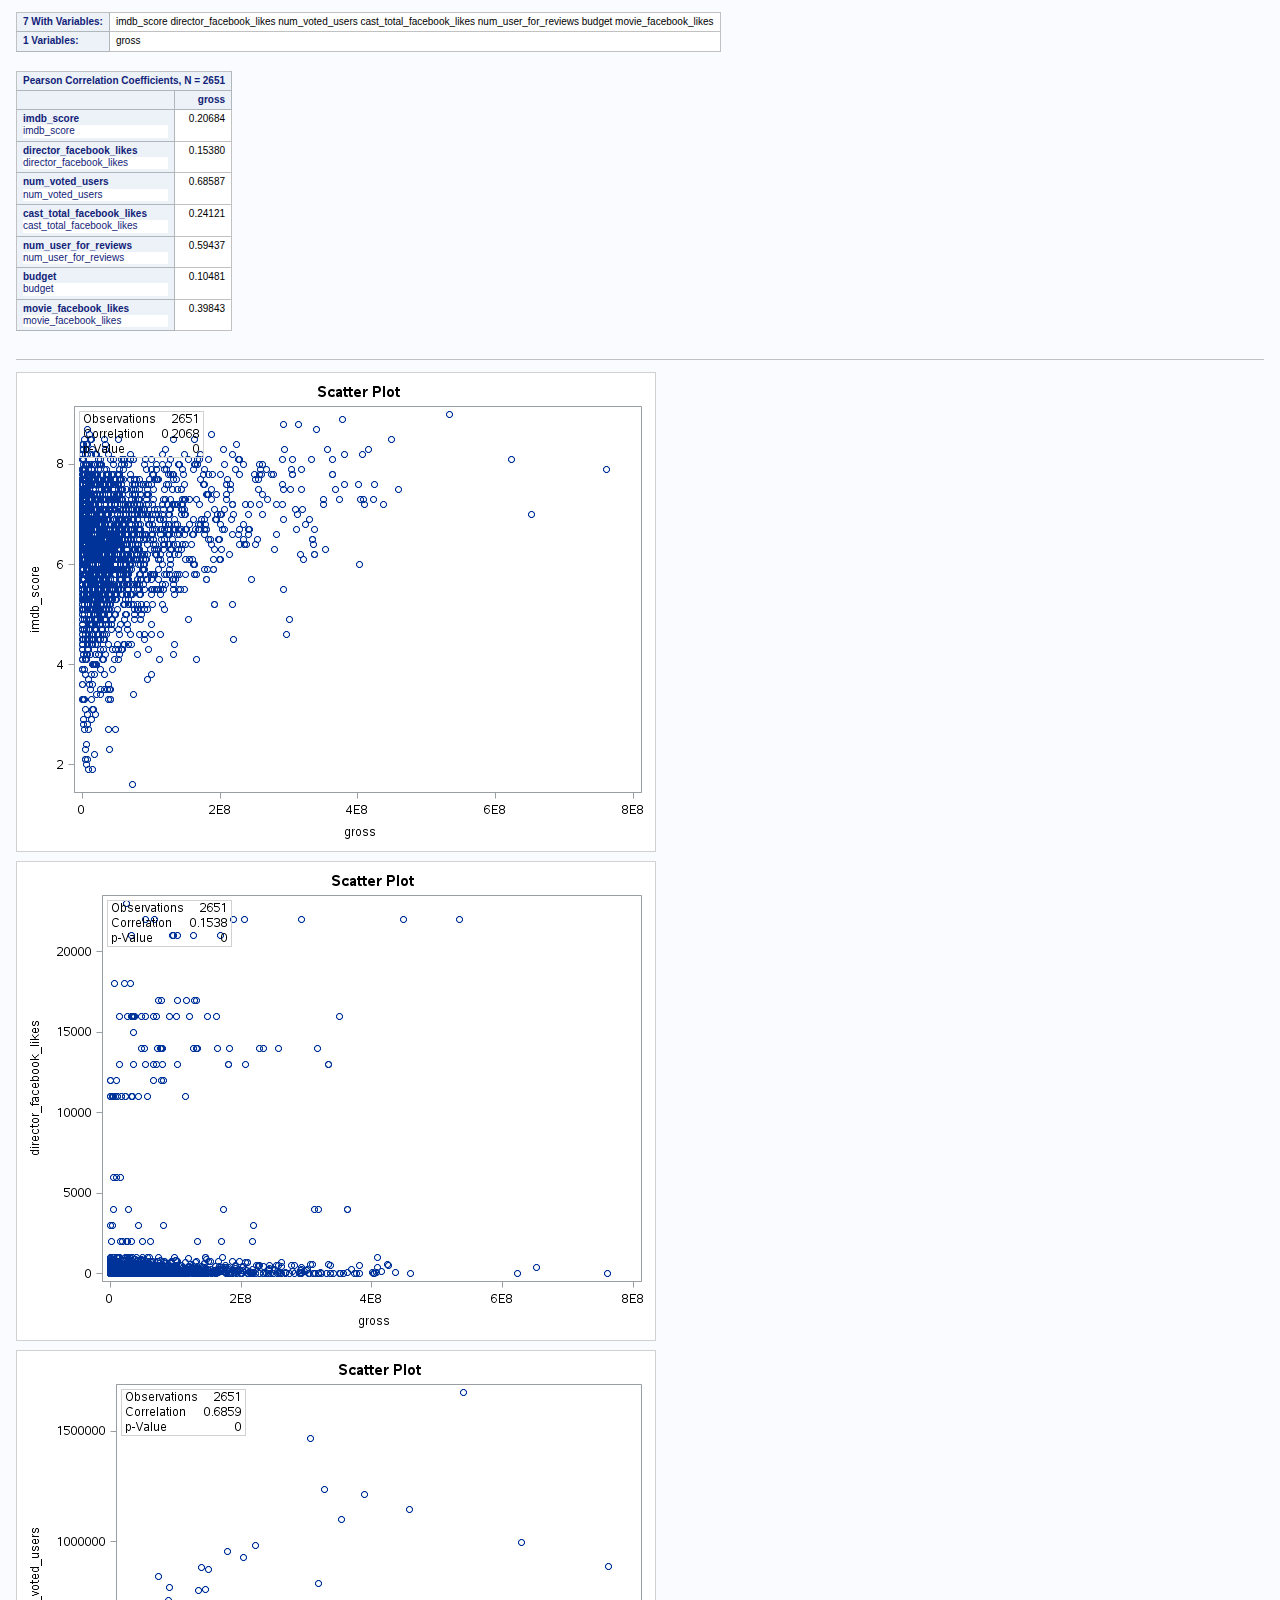
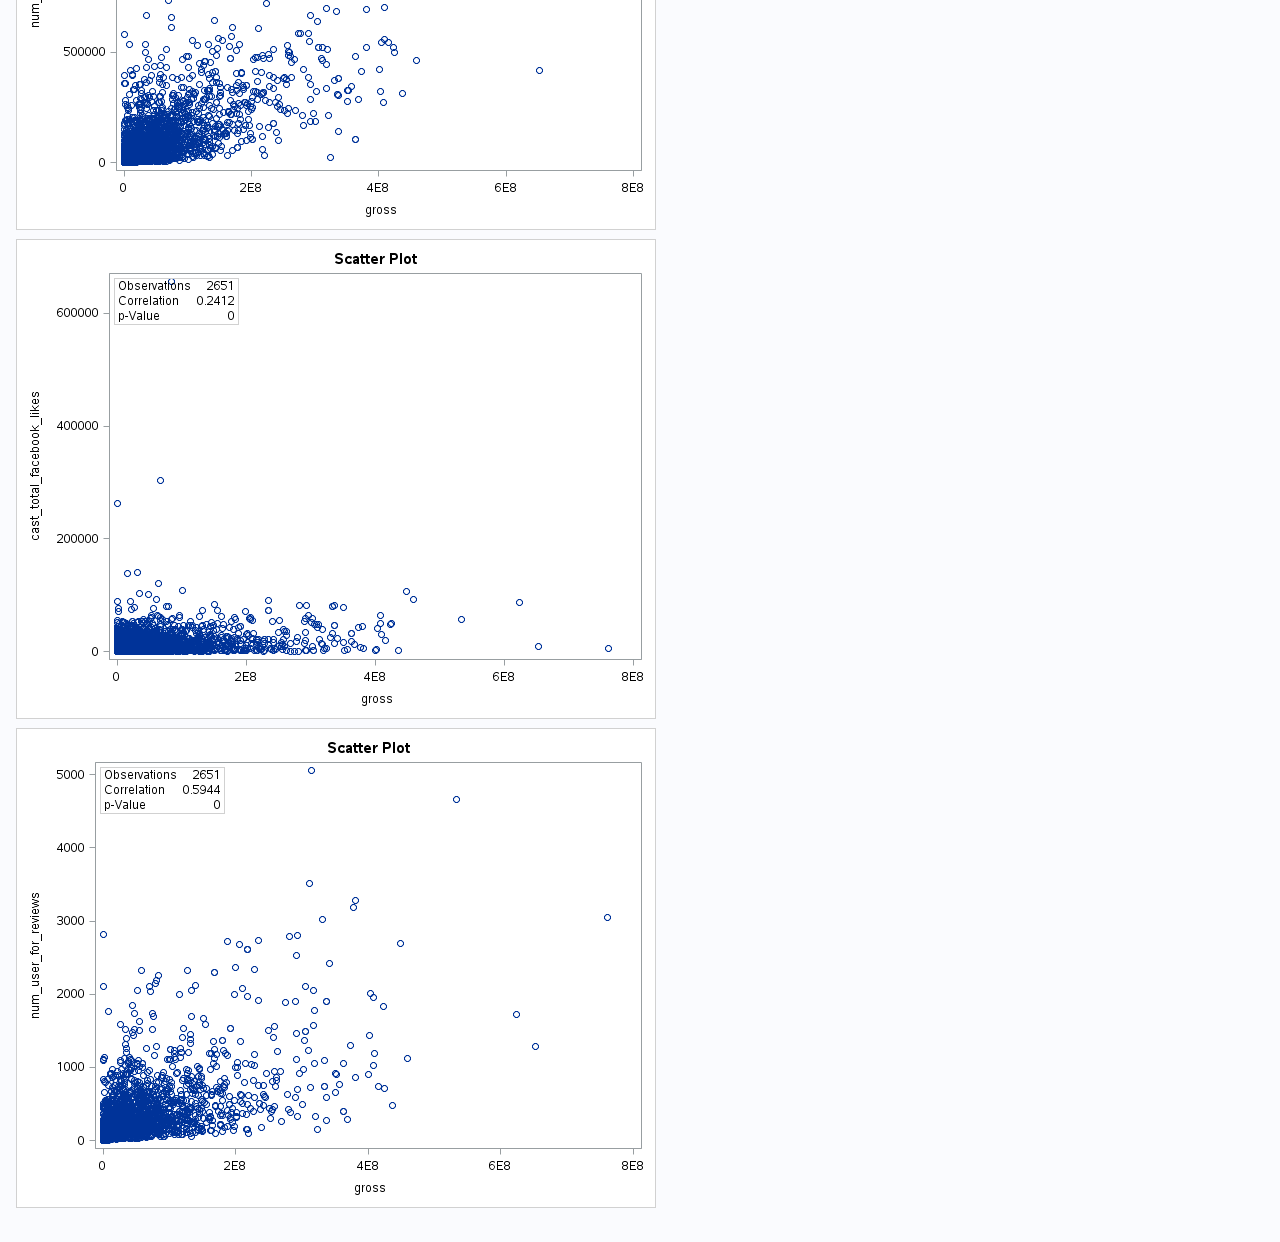
<file: Correlation Analysis-results.html>
<!DOCTYPE html>
<html class="ods_e99a0b3a-c48c-442c-b7c6-b2256556b6b3" xmlns="http://www.w3.org/1999/xhtml">
<head>
<meta charset="utf-8"/>
<meta content="SAS 9.4" name="generator"/>
<title>Results: Correlation Analysis</title>
<style>
/*<![CDATA[*/
.ods_e99a0b3a-c48c-442c-b7c6-b2256556b6b3 .body.c section > table, .ods_e99a0b3a-c48c-442c-b7c6-b2256556b6b3 .body.c section > pre, .ods_e99a0b3a-c48c-442c-b7c6-b2256556b6b3 .body.c div > table,
.ods_e99a0b3a-c48c-442c-b7c6-b2256556b6b3 .body.c div > pre, .ods_e99a0b3a-c48c-442c-b7c6-b2256556b6b3 .body.c article > table, .ods_e99a0b3a-c48c-442c-b7c6-b2256556b6b3 .body.c article > pre,
.ods_e99a0b3a-c48c-442c-b7c6-b2256556b6b3 .body.j section > table, .ods_e99a0b3a-c48c-442c-b7c6-b2256556b6b3 .body.j section > pre, .ods_e99a0b3a-c48c-442c-b7c6-b2256556b6b3 .body.j div > table,
.ods_e99a0b3a-c48c-442c-b7c6-b2256556b6b3 .body.j div > pre, .ods_e99a0b3a-c48c-442c-b7c6-b2256556b6b3 .body.j article > table, .ods_e99a0b3a-c48c-442c-b7c6-b2256556b6b3 .body.j article > pre,
.ods_e99a0b3a-c48c-442c-b7c6-b2256556b6b3 .body.c p.note, .ods_e99a0b3a-c48c-442c-b7c6-b2256556b6b3 .body.c p.warning, .ods_e99a0b3a-c48c-442c-b7c6-b2256556b6b3 .body.c p.error, .ods_e99a0b3a-c48c-442c-b7c6-b2256556b6b3 .body.c p.fatal,
.ods_e99a0b3a-c48c-442c-b7c6-b2256556b6b3 .body.j p.note, .ods_e99a0b3a-c48c-442c-b7c6-b2256556b6b3 .body.j p.warning, .ods_e99a0b3a-c48c-442c-b7c6-b2256556b6b3 .body.j p.error, .ods_e99a0b3a-c48c-442c-b7c6-b2256556b6b3 .body.j p.fatal,
.ods_e99a0b3a-c48c-442c-b7c6-b2256556b6b3 .body.c > table.layoutcontainer, .ods_e99a0b3a-c48c-442c-b7c6-b2256556b6b3 .body.j > table.layoutcontainer { margin-left: auto; margin-right: auto }
.ods_e99a0b3a-c48c-442c-b7c6-b2256556b6b3 .layoutregion.l table, .ods_e99a0b3a-c48c-442c-b7c6-b2256556b6b3 .layoutregion.l pre, .ods_e99a0b3a-c48c-442c-b7c6-b2256556b6b3 .layoutregion.l p.note,
.ods_e99a0b3a-c48c-442c-b7c6-b2256556b6b3 .layoutregion.l p.warning, .ods_e99a0b3a-c48c-442c-b7c6-b2256556b6b3 .layoutregion.l p.error, .ods_e99a0b3a-c48c-442c-b7c6-b2256556b6b3 .layoutregion.l p.fatal { margin-left: 0 }
.ods_e99a0b3a-c48c-442c-b7c6-b2256556b6b3 .layoutregion.c table, .ods_e99a0b3a-c48c-442c-b7c6-b2256556b6b3 .layoutregion.c pre, .ods_e99a0b3a-c48c-442c-b7c6-b2256556b6b3 .layoutregion.c p.note,
.ods_e99a0b3a-c48c-442c-b7c6-b2256556b6b3 .layoutregion.c p.warning, .ods_e99a0b3a-c48c-442c-b7c6-b2256556b6b3 .layoutregion.c p.error, .ods_e99a0b3a-c48c-442c-b7c6-b2256556b6b3 .layoutregion.c p.fatal { margin-left: auto; margin-right: auto }
.ods_e99a0b3a-c48c-442c-b7c6-b2256556b6b3 .layoutregion.r table, .ods_e99a0b3a-c48c-442c-b7c6-b2256556b6b3 .layoutregion.r pre, .ods_e99a0b3a-c48c-442c-b7c6-b2256556b6b3 .layoutregion.r p.note,
.ods_e99a0b3a-c48c-442c-b7c6-b2256556b6b3 .layoutregion.r table, .ods_e99a0b3a-c48c-442c-b7c6-b2256556b6b3 .layoutregion.r pre, .ods_e99a0b3a-c48c-442c-b7c6-b2256556b6b3 .layoutregion.r p.note,
.ods_e99a0b3a-c48c-442c-b7c6-b2256556b6b3 .layoutregion.r p.warning, .ods_e99a0b3a-c48c-442c-b7c6-b2256556b6b3 .layoutregion.r p.error, .ods_e99a0b3a-c48c-442c-b7c6-b2256556b6b3 .layoutregion.r p.fatal { margin-right: 0 }
.ods_e99a0b3a-c48c-442c-b7c6-b2256556b6b3 article, .ods_e99a0b3a-c48c-442c-b7c6-b2256556b6b3 aside, .ods_e99a0b3a-c48c-442c-b7c6-b2256556b6b3 details, .ods_e99a0b3a-c48c-442c-b7c6-b2256556b6b3 figcaption, .ods_e99a0b3a-c48c-442c-b7c6-b2256556b6b3 figure, .ods_e99a0b3a-c48c-442c-b7c6-b2256556b6b3 footer, .ods_e99a0b3a-c48c-442c-b7c6-b2256556b6b3 header, .ods_e99a0b3a-c48c-442c-b7c6-b2256556b6b3 hgroup, .ods_e99a0b3a-c48c-442c-b7c6-b2256556b6b3 nav, .ods_e99a0b3a-c48c-442c-b7c6-b2256556b6b3 section { display: block }
html.ods_e99a0b3a-c48c-442c-b7c6-b2256556b6b3 { font-size: 100% }
.ods_e99a0b3a-c48c-442c-b7c6-b2256556b6b3 .body { margin: 1em; font-size: 13px; line-height: 1.231 }
.ods_e99a0b3a-c48c-442c-b7c6-b2256556b6b3 sup { position: relative; vertical-align: baseline; bottom: 0.25em; font-size: 0.8em }
.ods_e99a0b3a-c48c-442c-b7c6-b2256556b6b3 sub { position: relative; vertical-align: baseline; top: 0.25em; font-size: 0.8em }
.ods_e99a0b3a-c48c-442c-b7c6-b2256556b6b3 ul, .ods_e99a0b3a-c48c-442c-b7c6-b2256556b6b3 ol { margin: 1em 0; padding: 0 0 0 40px }
.ods_e99a0b3a-c48c-442c-b7c6-b2256556b6b3 dd { margin: 0 0 0 40px }
.ods_e99a0b3a-c48c-442c-b7c6-b2256556b6b3 nav ul, .ods_e99a0b3a-c48c-442c-b7c6-b2256556b6b3 nav ol { list-style: none; list-style-image: none; margin: 0; padding: 0 }
.ods_e99a0b3a-c48c-442c-b7c6-b2256556b6b3 img { border: 0; vertical-align: middle }
.ods_e99a0b3a-c48c-442c-b7c6-b2256556b6b3 svg:not(:root) { overflow: hidden }
.ods_e99a0b3a-c48c-442c-b7c6-b2256556b6b3 figure { margin: 0 }
.ods_e99a0b3a-c48c-442c-b7c6-b2256556b6b3 table { border-collapse: collapse; border-spacing: 0 }
.ods_e99a0b3a-c48c-442c-b7c6-b2256556b6b3 .layoutcontainer { border-collapse: separate; border-spacing: 0 }
.ods_e99a0b3a-c48c-442c-b7c6-b2256556b6b3 p { margin-top: 0; text-align: left }
.ods_e99a0b3a-c48c-442c-b7c6-b2256556b6b3 span { text-align: left }
.ods_e99a0b3a-c48c-442c-b7c6-b2256556b6b3 table { margin-bottom: 1em }
.ods_e99a0b3a-c48c-442c-b7c6-b2256556b6b3 td, .ods_e99a0b3a-c48c-442c-b7c6-b2256556b6b3 th { text-align: left; padding: 3px 6px; vertical-align: top }
.ods_e99a0b3a-c48c-442c-b7c6-b2256556b6b3 td[class$="fixed"], .ods_e99a0b3a-c48c-442c-b7c6-b2256556b6b3 th[class$="fixed"] { white-space: pre }
.ods_e99a0b3a-c48c-442c-b7c6-b2256556b6b3 section, .ods_e99a0b3a-c48c-442c-b7c6-b2256556b6b3 article { padding-top: 1px; padding-bottom: 8px }
.ods_e99a0b3a-c48c-442c-b7c6-b2256556b6b3 hr.pagebreak { height: 0px; border: 0; border-bottom: 1px solid #c0c0c0; margin: 1em 0 }
.ods_e99a0b3a-c48c-442c-b7c6-b2256556b6b3 .stacked-value { text-align: left; display: block }
.ods_e99a0b3a-c48c-442c-b7c6-b2256556b6b3 .stacked-cell > .stacked-value, .ods_e99a0b3a-c48c-442c-b7c6-b2256556b6b3 td.data > td.data, .ods_e99a0b3a-c48c-442c-b7c6-b2256556b6b3 th.data > td.data, .ods_e99a0b3a-c48c-442c-b7c6-b2256556b6b3 th.data > th.data, .ods_e99a0b3a-c48c-442c-b7c6-b2256556b6b3 td.data > th.data, .ods_e99a0b3a-c48c-442c-b7c6-b2256556b6b3 th.header > th.header { border: 0 }
.ods_e99a0b3a-c48c-442c-b7c6-b2256556b6b3 .stacked-cell > div.data { border-width: 0 }
.ods_e99a0b3a-c48c-442c-b7c6-b2256556b6b3 .systitleandfootercontainer { white-space: nowrap; margin-bottom: 1em }
.ods_e99a0b3a-c48c-442c-b7c6-b2256556b6b3 .systitleandfootercontainer > p { margin: 0 }
.ods_e99a0b3a-c48c-442c-b7c6-b2256556b6b3 .systitleandfootercontainer > p > span { display: inline-block; width: 100%; white-space: normal }
.ods_e99a0b3a-c48c-442c-b7c6-b2256556b6b3 .batch { display: table }
.ods_e99a0b3a-c48c-442c-b7c6-b2256556b6b3 .toc { display: none }
.ods_e99a0b3a-c48c-442c-b7c6-b2256556b6b3 .proc_note_group, .ods_e99a0b3a-c48c-442c-b7c6-b2256556b6b3 .proc_title_group { margin-bottom: 1em }
.ods_e99a0b3a-c48c-442c-b7c6-b2256556b6b3 p.proctitle { margin: 0 }
.ods_e99a0b3a-c48c-442c-b7c6-b2256556b6b3 p.note, .ods_e99a0b3a-c48c-442c-b7c6-b2256556b6b3 p.warning, .ods_e99a0b3a-c48c-442c-b7c6-b2256556b6b3 p.error, .ods_e99a0b3a-c48c-442c-b7c6-b2256556b6b3 p.fatal { display: table }
.ods_e99a0b3a-c48c-442c-b7c6-b2256556b6b3 .notebanner, .ods_e99a0b3a-c48c-442c-b7c6-b2256556b6b3 .warnbanner, .ods_e99a0b3a-c48c-442c-b7c6-b2256556b6b3 .errorbanner, .ods_e99a0b3a-c48c-442c-b7c6-b2256556b6b3 .fatalbanner,
.ods_e99a0b3a-c48c-442c-b7c6-b2256556b6b3 .notecontent, .ods_e99a0b3a-c48c-442c-b7c6-b2256556b6b3 .warncontent, .ods_e99a0b3a-c48c-442c-b7c6-b2256556b6b3 .errorcontent, .ods_e99a0b3a-c48c-442c-b7c6-b2256556b6b3 .fatalcontent { display: table-cell; padding: 0.5em }
.ods_e99a0b3a-c48c-442c-b7c6-b2256556b6b3 .notebanner, .ods_e99a0b3a-c48c-442c-b7c6-b2256556b6b3 .warnbanner, .ods_e99a0b3a-c48c-442c-b7c6-b2256556b6b3 .errorbanner, .ods_e99a0b3a-c48c-442c-b7c6-b2256556b6b3 .fatalbanner { padding-right: 0 }
.ods_e99a0b3a-c48c-442c-b7c6-b2256556b6b3 .body > div > ol li { text-align: left }
.ods_e99a0b3a-c48c-442c-b7c6-b2256556b6b3 .c { text-align: center }
.ods_e99a0b3a-c48c-442c-b7c6-b2256556b6b3 .r { text-align: right }
.ods_e99a0b3a-c48c-442c-b7c6-b2256556b6b3 .l { text-align: left }
.ods_e99a0b3a-c48c-442c-b7c6-b2256556b6b3 .j { text-align: justify }
.ods_e99a0b3a-c48c-442c-b7c6-b2256556b6b3 .d { text-align: right }
.ods_e99a0b3a-c48c-442c-b7c6-b2256556b6b3 .b { vertical-align: bottom }
.ods_e99a0b3a-c48c-442c-b7c6-b2256556b6b3 .m { vertical-align: middle }
.ods_e99a0b3a-c48c-442c-b7c6-b2256556b6b3 .t { vertical-align: top }
.ods_e99a0b3a-c48c-442c-b7c6-b2256556b6b3 .aftercaption {
    background-color: #fafbfe;
    border-spacing: 0;
    color: #112277;
    font-family: Arial, 'Albany AMT', Helvetica, Helv;
    font-size: x-small;
    font-style: normal;
    font-weight: bold;
    padding-top: 4pt;
}
.ods_e99a0b3a-c48c-442c-b7c6-b2256556b6b3 .batch > colgroup {
    border-left: 1px solid #c1c1c1;
    border-right: 1px solid #c1c1c1;
}
.ods_e99a0b3a-c48c-442c-b7c6-b2256556b6b3 .batch > tbody, .ods_e99a0b3a-c48c-442c-b7c6-b2256556b6b3 .batch > thead, .ods_e99a0b3a-c48c-442c-b7c6-b2256556b6b3 .batch > tfoot {
    border-top: 1px solid #c1c1c1;
    border-bottom: 1px solid #c1c1c1;
}
.ods_e99a0b3a-c48c-442c-b7c6-b2256556b6b3 .batch { border: hidden; }
.ods_e99a0b3a-c48c-442c-b7c6-b2256556b6b3 .batch {
    background-color: #fafbfe;
    border: 1px solid #c1c1c1;
    border-collapse: separate;
    border-spacing: 1px;
    color: #000000;
    font-family: 'SAS Monospace', 'Courier New', Courier, monospace;
    font-size: x-small;
    font-style: normal;
    font-weight: normal;
    padding: 7px;
    }
.ods_e99a0b3a-c48c-442c-b7c6-b2256556b6b3 .beforecaption {
    background-color: #fafbfe;
    border-spacing: 0;
    color: #112277;
    font-family: Arial, 'Albany AMT', Helvetica, Helv;
    font-size: x-small;
    font-style: normal;
    font-weight: bold;
}
.ods_e99a0b3a-c48c-442c-b7c6-b2256556b6b3 .body {
    background-color: #fafbfe;
    color: #000000;
    font-family: Arial, 'Albany AMT', Helvetica, Helv;
    font-size: x-small;
    font-style: normal;
    font-weight: normal;
    margin-left: 8px;
    margin-right: 8px;
}
.ods_e99a0b3a-c48c-442c-b7c6-b2256556b6b3 .bodydate {
    background-color: #fafbfe;
    border-spacing: 0;
    color: #000000;
    font-family: Arial, 'Albany AMT', Helvetica, Helv;
    font-size: x-small;
    font-style: normal;
    font-weight: normal;
    text-align: right;
    vertical-align: top;
    width: 100%;
}
.ods_e99a0b3a-c48c-442c-b7c6-b2256556b6b3 .bycontentfolder {
    color: #000000;
    font-family: Arial, 'Albany AMT', Helvetica, Helv;
    font-size: x-small;
    font-style: normal;
    font-weight: normal;
    list-style-type: none;
    margin-left: 6pt;
}
.ods_e99a0b3a-c48c-442c-b7c6-b2256556b6b3 .byline {
    background-color: #fafbfe;
    border-spacing: 0;
    color: #112277;
    font-family: Arial, 'Albany AMT', Helvetica, Helv;
    font-size: x-small;
    font-style: normal;
    font-weight: bold;
}
.ods_e99a0b3a-c48c-442c-b7c6-b2256556b6b3 .bylinecontainer > col, .ods_e99a0b3a-c48c-442c-b7c6-b2256556b6b3 .bylinecontainer > colgroup > col, .ods_e99a0b3a-c48c-442c-b7c6-b2256556b6b3 .bylinecontainer > colgroup, .ods_e99a0b3a-c48c-442c-b7c6-b2256556b6b3 .bylinecontainer > tr, .ods_e99a0b3a-c48c-442c-b7c6-b2256556b6b3 .bylinecontainer > * > tr, .ods_e99a0b3a-c48c-442c-b7c6-b2256556b6b3 .bylinecontainer > thead, .ods_e99a0b3a-c48c-442c-b7c6-b2256556b6b3 .bylinecontainer > tbody, .ods_e99a0b3a-c48c-442c-b7c6-b2256556b6b3 .bylinecontainer > tfoot { border: none; }
.ods_e99a0b3a-c48c-442c-b7c6-b2256556b6b3 .bylinecontainer {
    background-color: #fafbfe;
    border: none;
    border-spacing: 1px;
    color: #000000;
    font-family: Arial, 'Albany AMT', Helvetica, Helv;
    font-size: x-small;
    font-style: normal;
    font-weight: normal;
    width: 100%;
}
.ods_e99a0b3a-c48c-442c-b7c6-b2256556b6b3 .caption {
    background-color: #fafbfe;
    border-spacing: 0;
    color: #112277;
    font-family: Arial, 'Albany AMT', Helvetica, Helv;
    font-size: x-small;
    font-style: normal;
    font-weight: bold;
}
.ods_e99a0b3a-c48c-442c-b7c6-b2256556b6b3 .cell, .ods_e99a0b3a-c48c-442c-b7c6-b2256556b6b3 .container {
    background-color: #fafbfe;
    color: #000000;
    font-family: Arial, 'Albany AMT', Helvetica, Helv;
    font-size: x-small;
    font-style: normal;
    font-weight: normal;
}
.ods_e99a0b3a-c48c-442c-b7c6-b2256556b6b3 .contentfolder, .ods_e99a0b3a-c48c-442c-b7c6-b2256556b6b3 .contentitem {
    color: #000000;
    font-family: Arial, 'Albany AMT', Helvetica, Helv;
    font-size: x-small;
    font-style: normal;
    font-weight: normal;
    list-style-type: none;
    margin-left: 6pt;
}
.ods_e99a0b3a-c48c-442c-b7c6-b2256556b6b3 .contentproclabel, .ods_e99a0b3a-c48c-442c-b7c6-b2256556b6b3 .contentprocname {
    background-color: #fafbfe;
    color: #112277;
    font-family: Arial, 'Albany AMT', Helvetica, Helv;
    font-size: x-small;
    font-style: normal;
    font-weight: bold;
}
.ods_e99a0b3a-c48c-442c-b7c6-b2256556b6b3 .contents {
    background-color: #fafbfe;
    color: #000000;
    font-family: Arial, 'Albany AMT', Helvetica, Helv;
    font-size: x-small;
    font-style: normal;
    font-weight: normal;
    list-style-type: decimal;
    margin-left: 8px;
    margin-right: 8px;
}
.ods_e99a0b3a-c48c-442c-b7c6-b2256556b6b3 .contentsdate {
    background-color: #fafbfe;
    color: #000000;
    font-family: Arial, 'Albany AMT', Helvetica, Helv;
    font-size: x-small;
    font-style: normal;
    font-weight: normal;
    width: 100%;
}
.ods_e99a0b3a-c48c-442c-b7c6-b2256556b6b3 .contenttitle {
    background-color: #fafbfe;
    color: #112277;
    font-family: Arial, 'Albany AMT', Helvetica, Helv;
    font-size: x-small;
    font-style: italic;
    font-weight: bold;
}
.ods_e99a0b3a-c48c-442c-b7c6-b2256556b6b3 .continued {
    background-color: #fafbfe;
    border-spacing: 0;
    color: #112277;
    font-family: Arial, 'Albany AMT', Helvetica, Helv;
    font-size: x-small;
    font-style: normal;
    font-weight: bold;
    width: 100%;
}
.ods_e99a0b3a-c48c-442c-b7c6-b2256556b6b3 .data, .ods_e99a0b3a-c48c-442c-b7c6-b2256556b6b3 .dataemphasis {
    background-color: #ffffff;
    border-color: #c1c1c1;
    border-style: solid;
    border-width: 0 1px 1px 0;
    font-family: Arial, 'Albany AMT', Helvetica, Helv;
    font-size: x-small;
    font-style: normal;
    font-weight: normal;
}
.ods_e99a0b3a-c48c-442c-b7c6-b2256556b6b3 .dataemphasisfixed {
    background-color: #ffffff;
    border-color: #c1c1c1;
    border-style: solid;
    border-width: 0 1px 1px 0;
    font-family: 'Courier New', Courier, monospace;
    font-size: x-small;
    font-style: italic;
    font-weight: normal;
}
.ods_e99a0b3a-c48c-442c-b7c6-b2256556b6b3 .dataempty {
    background-color: #ffffff;
    border-color: #c1c1c1;
    border-style: solid;
    border-width: 0 1px 1px 0;
    font-family: Arial, 'Albany AMT', Helvetica, Helv;
    font-size: x-small;
    font-style: normal;
    font-weight: normal;
}
.ods_e99a0b3a-c48c-442c-b7c6-b2256556b6b3 .datafixed {
    background-color: #ffffff;
    border-color: #c1c1c1;
    border-style: solid;
    border-width: 0 1px 1px 0;
    font-family: 'Courier New', Courier;
    font-size: x-small;
    font-style: normal;
    font-weight: normal;
}
.ods_e99a0b3a-c48c-442c-b7c6-b2256556b6b3 .datastrong {
    background-color: #ffffff;
    border-color: #c1c1c1;
    border-style: solid;
    border-width: 0 1px 1px 0;
    color: #000000;
    font-family: Arial, 'Albany AMT', Helvetica, Helv;
    font-size: x-small;
    font-style: normal;
    font-weight: bold;
}
.ods_e99a0b3a-c48c-442c-b7c6-b2256556b6b3 .datastrongfixed {
    background-color: #ffffff;
    border-color: #c1c1c1;
    border-style: solid;
    border-width: 0 1px 1px 0;
    color: #000000;
    font-family: 'Courier New', Courier, monospace;
    font-size: x-small;
    font-style: normal;
    font-weight: bold;
}
.ods_e99a0b3a-c48c-442c-b7c6-b2256556b6b3 .date {
    background-color: #fafbfe;
    color: #000000;
    font-family: Arial, 'Albany AMT', Helvetica, Helv;
    font-size: x-small;
    font-style: normal;
    font-weight: normal;
    width: 100%;
}
.ods_e99a0b3a-c48c-442c-b7c6-b2256556b6b3 .document {
    background-color: #fafbfe;
    color: #000000;
    font-family: Arial, 'Albany AMT', Helvetica, Helv;
    font-size: x-small;
    font-style: normal;
    font-weight: normal;
}
.ods_e99a0b3a-c48c-442c-b7c6-b2256556b6b3 .errorbanner {
    background-color: #fafbfe;
    color: #112277;
    font-family: Arial, 'Albany AMT', Helvetica, Helv;
    font-size: x-small;
    font-style: normal;
    font-weight: bold;
}
.ods_e99a0b3a-c48c-442c-b7c6-b2256556b6b3 .errorcontent {
    background-color: #fafbfe;
    color: #112277;
    font-family: Arial, 'Albany AMT', Helvetica, Helv;
    font-size: x-small;
    font-style: normal;
    font-weight: normal;
}
.ods_e99a0b3a-c48c-442c-b7c6-b2256556b6b3 .errorcontentfixed {
    background-color: #fafbfe;
    color: #112277;
    font-family: 'Courier New', Courier;
    font-size: x-small;
    font-style: normal;
    font-weight: normal;
}
.ods_e99a0b3a-c48c-442c-b7c6-b2256556b6b3 .extendedpage {
    background-color: #fafbfe;
    border-style: solid;
    border-width: 1pt;
    color: #112277;
    font-family: Arial, 'Albany AMT', Helvetica, Helv;
    font-size: x-small;
    font-style: italic;
    font-weight: normal;
    text-align: center;
}
.ods_e99a0b3a-c48c-442c-b7c6-b2256556b6b3 .fatalbanner {
    background-color: #fafbfe;
    color: #112277;
    font-family: Arial, 'Albany AMT', Helvetica, Helv;
    font-size: x-small;
    font-style: normal;
    font-weight: bold;
}
.ods_e99a0b3a-c48c-442c-b7c6-b2256556b6b3 .fatalcontent {
    background-color: #fafbfe;
    color: #112277;
    font-family: Arial, 'Albany AMT', Helvetica, Helv;
    font-size: x-small;
    font-style: normal;
    font-weight: normal;
}
.ods_e99a0b3a-c48c-442c-b7c6-b2256556b6b3 .fatalcontentfixed {
    background-color: #fafbfe;
    color: #112277;
    font-family: 'Courier New', Courier;
    font-size: x-small;
    font-style: normal;
    font-weight: normal;
}
.ods_e99a0b3a-c48c-442c-b7c6-b2256556b6b3 .folderaction {
    color: #000000;
    font-family: Arial, 'Albany AMT', Helvetica, Helv;
    font-size: x-small;
    font-style: normal;
    font-weight: normal;
    list-style-type: none;
    margin-left: 6pt;
}
.ods_e99a0b3a-c48c-442c-b7c6-b2256556b6b3 .footer {
    background-color: #edf2f9;
    border-color: #b0b7bb;
    border-style: solid;
    border-width: 0 1px 1px 0;
    color: #112277;
    font-family: Arial, 'Albany AMT', Helvetica, Helv;
    font-size: x-small;
    font-style: normal;
    font-weight: bold;
}
.ods_e99a0b3a-c48c-442c-b7c6-b2256556b6b3 .footeremphasis {
    background-color: #edf2f9;
    border-color: #b0b7bb;
    border-style: solid;
    border-width: 0 1px 1px 0;
    color: #112277;
    font-family: Arial, 'Albany AMT', Helvetica, Helv;
    font-size: x-small;
    font-style: italic;
    font-weight: normal;
}
.ods_e99a0b3a-c48c-442c-b7c6-b2256556b6b3 .footeremphasisfixed {
    background-color: #edf2f9;
    border-color: #b0b7bb;
    border-style: solid;
    border-width: 0 1px 1px 0;
    color: #112277;
    font-family: 'Courier New', Courier, monospace;
    font-size: x-small;
    font-style: italic;
    font-weight: normal;
}
.ods_e99a0b3a-c48c-442c-b7c6-b2256556b6b3 .footerempty {
    background-color: #edf2f9;
    border-color: #b0b7bb;
    border-style: solid;
    border-width: 0 1px 1px 0;
    color: #112277;
    font-family: Arial, 'Albany AMT', Helvetica, Helv;
    font-size: x-small;
    font-style: normal;
    font-weight: bold;
}
.ods_e99a0b3a-c48c-442c-b7c6-b2256556b6b3 .footerfixed {
    background-color: #edf2f9;
    border-color: #b0b7bb;
    border-style: solid;
    border-width: 0 1px 1px 0;
    color: #112277;
    font-family: 'Courier New', Courier;
    font-size: x-small;
    font-style: normal;
    font-weight: normal;
}
.ods_e99a0b3a-c48c-442c-b7c6-b2256556b6b3 .footerstrong {
    background-color: #edf2f9;
    border-color: #b0b7bb;
    border-style: solid;
    border-width: 0 1px 1px 0;
    color: #112277;
    font-family: Arial, 'Albany AMT', Helvetica, Helv;
    font-size: x-small;
    font-style: normal;
    font-weight: bold;
}
.ods_e99a0b3a-c48c-442c-b7c6-b2256556b6b3 .footerstrongfixed {
    background-color: #edf2f9;
    border-color: #b0b7bb;
    border-style: solid;
    border-width: 0 1px 1px 0;
    color: #112277;
    font-family: 'Courier New', Courier, monospace;
    font-size: x-small;
    font-style: normal;
    font-weight: bold;
}
.ods_e99a0b3a-c48c-442c-b7c6-b2256556b6b3 .frame {
    background-color: #fafbfe;
    color: #000000;
    font-family: Arial, 'Albany AMT', Helvetica, Helv;
    font-size: x-small;
    font-style: normal;
    font-weight: normal;
}
.ods_e99a0b3a-c48c-442c-b7c6-b2256556b6b3 .graph > colgroup {
    border-left: 1px solid #c1c1c1;
    border-right: 1px solid #c1c1c1;
}
.ods_e99a0b3a-c48c-442c-b7c6-b2256556b6b3 .graph > tbody, .ods_e99a0b3a-c48c-442c-b7c6-b2256556b6b3 .graph > thead, .ods_e99a0b3a-c48c-442c-b7c6-b2256556b6b3 .graph > tfoot {
    border-top: 1px solid #c1c1c1;
    border-bottom: 1px solid #c1c1c1;
}
.ods_e99a0b3a-c48c-442c-b7c6-b2256556b6b3 .graph { border: hidden; }
.ods_e99a0b3a-c48c-442c-b7c6-b2256556b6b3 .graph {
    background-color: #fafbfe;
    border: 1px solid #c1c1c1;
    border-collapse: separate;
    border-spacing: 1px;
    color: #000000;
    font-family: Arial, 'Albany AMT', Helvetica, Helv;
    font-size: x-small;
    font-style: normal;
    font-weight: normal;
    }
.ods_e99a0b3a-c48c-442c-b7c6-b2256556b6b3 .header {
    background-color: #edf2f9;
    border-color: #b0b7bb;
    border-style: solid;
    border-width: 0 1px 1px 0;
    color: #112277;
    font-family: Arial, 'Albany AMT', Helvetica, Helv;
    font-size: x-small;
    font-style: normal;
    font-weight: bold;
}
.ods_e99a0b3a-c48c-442c-b7c6-b2256556b6b3 .headeremphasis {
    background-color: #d8dbd3;
    border-color: #b0b7bb;
    border-style: solid;
    border-width: 0 1px 1px 0;
    color: #000000;
    font-family: Arial, 'Albany AMT', Helvetica, Helv;
    font-size: x-small;
    font-style: italic;
    font-weight: normal;
}
.ods_e99a0b3a-c48c-442c-b7c6-b2256556b6b3 .headeremphasisfixed {
    background-color: #d8dbd3;
    border-color: #b0b7bb;
    border-style: solid;
    border-width: 0 1px 1px 0;
    color: #000000;
    font-family: 'Courier New', Courier, monospace;
    font-size: x-small;
    font-style: italic;
    font-weight: normal;
}
.ods_e99a0b3a-c48c-442c-b7c6-b2256556b6b3 .headerempty {
    background-color: #edf2f9;
    border-color: #b0b7bb;
    border-style: solid;
    border-width: 0 1px 1px 0;
    color: #112277;
    font-family: Arial, 'Albany AMT', Helvetica, Helv;
    font-size: x-small;
    font-style: normal;
    font-weight: bold;
}
.ods_e99a0b3a-c48c-442c-b7c6-b2256556b6b3 .headerfixed {
    background-color: #edf2f9;
    border-color: #b0b7bb;
    border-style: solid;
    border-width: 0 1px 1px 0;
    color: #112277;
    font-family: 'Courier New', Courier;
    font-size: x-small;
    font-style: normal;
    font-weight: normal;
}
.ods_e99a0b3a-c48c-442c-b7c6-b2256556b6b3 .headersandfooters {
    background-color: #edf2f9;
    color: #000000;
    font-family: Arial, 'Albany AMT', Helvetica, Helv;
    font-size: x-small;
    font-style: normal;
    font-weight: bold;
}
.ods_e99a0b3a-c48c-442c-b7c6-b2256556b6b3 .headerstrong {
    background-color: #d8dbd3;
    border-color: #b0b7bb;
    border-style: solid;
    border-width: 0 1px 1px 0;
    color: #000000;
    font-family: Arial, 'Albany AMT', Helvetica, Helv;
    font-size: x-small;
    font-style: normal;
    font-weight: bold;
}
.ods_e99a0b3a-c48c-442c-b7c6-b2256556b6b3 .headerstrongfixed {
    background-color: #d8dbd3;
    border-color: #b0b7bb;
    border-style: solid;
    border-width: 0 1px 1px 0;
    color: #000000;
    font-family: 'Courier New', Courier, monospace;
    font-size: x-small;
    font-style: normal;
    font-weight: bold;
}
.ods_e99a0b3a-c48c-442c-b7c6-b2256556b6b3 .index {
    background-color: #fafbfe;
    color: #000000;
    font-family: Arial, 'Albany AMT', Helvetica, Helv;
    font-size: x-small;
    font-style: normal;
    font-weight: normal;
}
.ods_e99a0b3a-c48c-442c-b7c6-b2256556b6b3 .indexaction, .ods_e99a0b3a-c48c-442c-b7c6-b2256556b6b3 .indexitem {
    color: #000000;
    font-family: Arial, 'Albany AMT', Helvetica, Helv;
    font-size: x-small;
    font-style: normal;
    font-weight: normal;
    list-style-type: none;
    margin-left: 6pt;
}
.ods_e99a0b3a-c48c-442c-b7c6-b2256556b6b3 .indexprocname {
    background-color: #fafbfe;
    color: #112277;
    font-family: Arial, 'Albany AMT', Helvetica, Helv;
    font-size: x-small;
    font-style: normal;
    font-weight: bold;
}
.ods_e99a0b3a-c48c-442c-b7c6-b2256556b6b3 .indextitle {
    background-color: #fafbfe;
    color: #112277;
    font-family: Arial, 'Albany AMT', Helvetica, Helv;
    font-size: x-small;
    font-style: italic;
    font-weight: bold;
}
.ods_e99a0b3a-c48c-442c-b7c6-b2256556b6b3 .layoutcontainer, .ods_e99a0b3a-c48c-442c-b7c6-b2256556b6b3 .layoutregion {
    border-width: 0;
    border-spacing: 30px;
}
.ods_e99a0b3a-c48c-442c-b7c6-b2256556b6b3 .linecontent {
    background-color: #fafbfe;
    border-color: #c1c1c1;
    border-style: solid;
    border-width: 0 1px 1px 0;
    color: #112277;
    font-family: Arial, 'Albany AMT', Helvetica, Helv;
    font-size: x-small;
    font-style: normal;
    font-weight: normal;
}
.ods_e99a0b3a-c48c-442c-b7c6-b2256556b6b3 .list {
    background-color: #fafbfe;
    color: #000000;
    font-family: Arial, 'Albany AMT', Helvetica, Helv;
    font-size: x-small;
    font-style: normal;
    font-weight: normal;
    list-style-type: disc;
}
.ods_e99a0b3a-c48c-442c-b7c6-b2256556b6b3 .list10 {
    background-color: #fafbfe;
    color: #000000;
    font-family: Arial, 'Albany AMT', Helvetica, Helv;
    font-size: x-small;
    font-style: normal;
    font-weight: normal;
    list-style-type: square;
}
.ods_e99a0b3a-c48c-442c-b7c6-b2256556b6b3 .list2 {
    background-color: #fafbfe;
    color: #000000;
    font-family: Arial, 'Albany AMT', Helvetica, Helv;
    font-size: x-small;
    font-style: normal;
    font-weight: normal;
    list-style-type: circle;
}
.ods_e99a0b3a-c48c-442c-b7c6-b2256556b6b3 .list3, .ods_e99a0b3a-c48c-442c-b7c6-b2256556b6b3 .list4, .ods_e99a0b3a-c48c-442c-b7c6-b2256556b6b3 .list5, .ods_e99a0b3a-c48c-442c-b7c6-b2256556b6b3 .list6, .ods_e99a0b3a-c48c-442c-b7c6-b2256556b6b3 .list7, .ods_e99a0b3a-c48c-442c-b7c6-b2256556b6b3 .list8, .ods_e99a0b3a-c48c-442c-b7c6-b2256556b6b3 .list9 {
    background-color: #fafbfe;
    color: #000000;
    font-family: Arial, 'Albany AMT', Helvetica, Helv;
    font-size: x-small;
    font-style: normal;
    font-weight: normal;
    list-style-type: square;
}
.ods_e99a0b3a-c48c-442c-b7c6-b2256556b6b3 .listitem {
    background-color: #fafbfe;
    color: #000000;
    font-family: Arial, 'Albany AMT', Helvetica, Helv;
    font-size: x-small;
    font-style: normal;
    font-weight: normal;
    list-style-type: disc;
}
.ods_e99a0b3a-c48c-442c-b7c6-b2256556b6b3 .listitem10 {
    background-color: #fafbfe;
    color: #000000;
    font-family: Arial, 'Albany AMT', Helvetica, Helv;
    font-size: x-small;
    font-style: normal;
    font-weight: normal;
    list-style-type: square;
}
.ods_e99a0b3a-c48c-442c-b7c6-b2256556b6b3 .listitem2 {
    background-color: #fafbfe;
    color: #000000;
    font-family: Arial, 'Albany AMT', Helvetica, Helv;
    font-size: x-small;
    font-style: normal;
    font-weight: normal;
    list-style-type: circle;
}
.ods_e99a0b3a-c48c-442c-b7c6-b2256556b6b3 .listitem3, .ods_e99a0b3a-c48c-442c-b7c6-b2256556b6b3 .listitem4, .ods_e99a0b3a-c48c-442c-b7c6-b2256556b6b3 .listitem5, .ods_e99a0b3a-c48c-442c-b7c6-b2256556b6b3 .listitem6, .ods_e99a0b3a-c48c-442c-b7c6-b2256556b6b3 .listitem7, .ods_e99a0b3a-c48c-442c-b7c6-b2256556b6b3 .listitem8, .ods_e99a0b3a-c48c-442c-b7c6-b2256556b6b3 .listitem9 {
    background-color: #fafbfe;
    color: #000000;
    font-family: Arial, 'Albany AMT', Helvetica, Helv;
    font-size: x-small;
    font-style: normal;
    font-weight: normal;
    list-style-type: square;
}
.ods_e99a0b3a-c48c-442c-b7c6-b2256556b6b3 .note {
    background-color: #fafbfe;
    color: #112277;
    font-family: Arial, 'Albany AMT', Helvetica, Helv;
    font-size: x-small;
    font-style: normal;
    font-weight: normal;
}
.ods_e99a0b3a-c48c-442c-b7c6-b2256556b6b3 .notebanner {
    background-color: #fafbfe;
    color: #112277;
    font-family: Arial, 'Albany AMT', Helvetica, Helv;
    font-size: x-small;
    font-style: normal;
    font-weight: bold;
}
.ods_e99a0b3a-c48c-442c-b7c6-b2256556b6b3 .notecontent {
    background-color: #fafbfe;
    color: #112277;
    font-family: Arial, 'Albany AMT', Helvetica, Helv;
    font-size: x-small;
    font-style: normal;
    font-weight: normal;
}
.ods_e99a0b3a-c48c-442c-b7c6-b2256556b6b3 .notecontentfixed {
    background-color: #fafbfe;
    color: #112277;
    font-family: 'Courier New', Courier;
    font-size: x-small;
    font-style: normal;
    font-weight: normal;
}
.ods_e99a0b3a-c48c-442c-b7c6-b2256556b6b3 .output > colgroup {
    border-left: 1px solid #c1c1c1;
    border-right: 1px solid #c1c1c1;
}
.ods_e99a0b3a-c48c-442c-b7c6-b2256556b6b3 .output > tbody, .ods_e99a0b3a-c48c-442c-b7c6-b2256556b6b3 .output > thead, .ods_e99a0b3a-c48c-442c-b7c6-b2256556b6b3 .output > tfoot {
    border-top: 1px solid #c1c1c1;
    border-bottom: 1px solid #c1c1c1;
}
.ods_e99a0b3a-c48c-442c-b7c6-b2256556b6b3 .output { border: hidden; }
.ods_e99a0b3a-c48c-442c-b7c6-b2256556b6b3 .output {
    background-color: #fafbfe;
    border: 1px solid #c1c1c1;
    border-collapse: separate;
    border-spacing: 1px;
    color: #000000;
    font-family: Arial, 'Albany AMT', Helvetica, Helv;
    font-size: x-small;
    font-style: normal;
    font-weight: normal;
    }
.ods_e99a0b3a-c48c-442c-b7c6-b2256556b6b3 .pageno {
    background-color: #fafbfe;
    border-spacing: 0;
    color: #112277;
    font-family: Arial, 'Albany AMT', Helvetica, Helv;
    font-size: x-small;
    font-style: normal;
    font-weight: bold;
    text-align: right;
    vertical-align: top;
}
.ods_e99a0b3a-c48c-442c-b7c6-b2256556b6b3 .pages {
    background-color: #fafbfe;
    color: #000000;
    font-family: Arial, 'Albany AMT', Helvetica, Helv;
    font-size: x-small;
    font-style: normal;
    font-weight: normal;
    list-style-type: decimal;
    margin-left: 8px;
    margin-right: 8px;
}
.ods_e99a0b3a-c48c-442c-b7c6-b2256556b6b3 .pagesdate {
    background-color: #fafbfe;
    color: #000000;
    font-family: Arial, 'Albany AMT', Helvetica, Helv;
    font-size: x-small;
    font-style: normal;
    font-weight: normal;
    width: 100%;
}
.ods_e99a0b3a-c48c-442c-b7c6-b2256556b6b3 .pagesitem {
    color: #000000;
    font-family: Arial, 'Albany AMT', Helvetica, Helv;
    font-size: x-small;
    font-style: normal;
    font-weight: normal;
    list-style-type: none;
    margin-left: 6pt;
}
.ods_e99a0b3a-c48c-442c-b7c6-b2256556b6b3 .pagesproclabel, .ods_e99a0b3a-c48c-442c-b7c6-b2256556b6b3 .pagesprocname {
    background-color: #fafbfe;
    color: #112277;
    font-family: Arial, 'Albany AMT', Helvetica, Helv;
    font-size: x-small;
    font-style: normal;
    font-weight: bold;
}
.ods_e99a0b3a-c48c-442c-b7c6-b2256556b6b3 .pagestitle {
    background-color: #fafbfe;
    color: #112277;
    font-family: Arial, 'Albany AMT', Helvetica, Helv;
    font-size: x-small;
    font-style: italic;
    font-weight: bold;
}
.ods_e99a0b3a-c48c-442c-b7c6-b2256556b6b3 .paragraph {
    background-color: #fafbfe;
    color: #000000;
    font-family: Arial, 'Albany AMT', Helvetica, Helv;
    font-size: x-small;
    font-style: normal;
    font-weight: normal;
}
.ods_e99a0b3a-c48c-442c-b7c6-b2256556b6b3 .parskip > col, .ods_e99a0b3a-c48c-442c-b7c6-b2256556b6b3 .parskip > colgroup > col, .ods_e99a0b3a-c48c-442c-b7c6-b2256556b6b3 .parskip > colgroup, .ods_e99a0b3a-c48c-442c-b7c6-b2256556b6b3 .parskip > tr, .ods_e99a0b3a-c48c-442c-b7c6-b2256556b6b3 .parskip > * > tr, .ods_e99a0b3a-c48c-442c-b7c6-b2256556b6b3 .parskip > thead, .ods_e99a0b3a-c48c-442c-b7c6-b2256556b6b3 .parskip > tbody, .ods_e99a0b3a-c48c-442c-b7c6-b2256556b6b3 .parskip > tfoot { border: none; }
.ods_e99a0b3a-c48c-442c-b7c6-b2256556b6b3 .parskip {
    border: none;
    border-spacing: 0;
    font-family: Arial, 'Albany AMT', Helvetica, Helv;
    font-size: x-small;
    font-style: normal;
    font-weight: bold;
    }
.ods_e99a0b3a-c48c-442c-b7c6-b2256556b6b3 .prepage {
    background-color: #fafbfe;
    color: #112277;
    font-family: Arial, 'Albany AMT', Helvetica, Helv;
    font-size: x-small;
    font-style: normal;
    font-weight: normal;
    text-align: left;
}
.ods_e99a0b3a-c48c-442c-b7c6-b2256556b6b3 .proctitle {
    background-color: #fafbfe;
    color: #112277;
    font-family: Arial, 'Albany AMT', Helvetica, Helv;
    font-size: x-small;
    font-style: normal;
    font-weight: bold;
}
.ods_e99a0b3a-c48c-442c-b7c6-b2256556b6b3 .proctitlefixed {
    background-color: #fafbfe;
    color: #112277;
    font-family: 'Courier New', Courier, monospace;
    font-size: x-small;
    font-style: normal;
    font-weight: bold;
}
.ods_e99a0b3a-c48c-442c-b7c6-b2256556b6b3 .rowfooter {
    background-color: #edf2f9;
    border-color: #b0b7bb;
    border-style: solid;
    border-width: 0 1px 1px 0;
    color: #112277;
    font-family: Arial, 'Albany AMT', Helvetica, Helv;
    font-size: x-small;
    font-style: normal;
    font-weight: bold;
}
.ods_e99a0b3a-c48c-442c-b7c6-b2256556b6b3 .rowfooteremphasis {
    background-color: #edf2f9;
    border-color: #b0b7bb;
    border-style: solid;
    border-width: 0 1px 1px 0;
    color: #112277;
    font-family: Arial, 'Albany AMT', Helvetica, Helv;
    font-size: x-small;
    font-style: italic;
    font-weight: normal;
}
.ods_e99a0b3a-c48c-442c-b7c6-b2256556b6b3 .rowfooteremphasisfixed {
    background-color: #edf2f9;
    border-color: #b0b7bb;
    border-style: solid;
    border-width: 0 1px 1px 0;
    color: #112277;
    font-family: 'Courier New', Courier, monospace;
    font-size: x-small;
    font-style: italic;
    font-weight: normal;
}
.ods_e99a0b3a-c48c-442c-b7c6-b2256556b6b3 .rowfooterempty {
    background-color: #edf2f9;
    border-color: #b0b7bb;
    border-style: solid;
    border-width: 0 1px 1px 0;
    color: #112277;
    font-family: Arial, 'Albany AMT', Helvetica, Helv;
    font-size: x-small;
    font-style: normal;
    font-weight: bold;
}
.ods_e99a0b3a-c48c-442c-b7c6-b2256556b6b3 .rowfooterfixed {
    background-color: #edf2f9;
    border-color: #b0b7bb;
    border-style: solid;
    border-width: 0 1px 1px 0;
    color: #112277;
    font-family: 'Courier New', Courier;
    font-size: x-small;
    font-style: normal;
    font-weight: normal;
}
.ods_e99a0b3a-c48c-442c-b7c6-b2256556b6b3 .rowfooterstrong {
    background-color: #edf2f9;
    border-color: #b0b7bb;
    border-style: solid;
    border-width: 0 1px 1px 0;
    color: #112277;
    font-family: Arial, 'Albany AMT', Helvetica, Helv;
    font-size: x-small;
    font-style: normal;
    font-weight: bold;
}
.ods_e99a0b3a-c48c-442c-b7c6-b2256556b6b3 .rowfooterstrongfixed {
    background-color: #edf2f9;
    border-color: #b0b7bb;
    border-style: solid;
    border-width: 0 1px 1px 0;
    color: #112277;
    font-family: 'Courier New', Courier, monospace;
    font-size: x-small;
    font-style: normal;
    font-weight: bold;
}
.ods_e99a0b3a-c48c-442c-b7c6-b2256556b6b3 .rowheader {
    background-color: #edf2f9;
    border-color: #b0b7bb;
    border-style: solid;
    border-width: 0 1px 1px 0;
    color: #112277;
    font-family: Arial, 'Albany AMT', Helvetica, Helv;
    font-size: x-small;
    font-style: normal;
    font-weight: bold;
}
.ods_e99a0b3a-c48c-442c-b7c6-b2256556b6b3 .rowheaderemphasis {
    background-color: #edf2f9;
    border-color: #b0b7bb;
    border-style: solid;
    border-width: 0 1px 1px 0;
    color: #112277;
    font-family: Arial, 'Albany AMT', Helvetica, Helv;
    font-size: x-small;
    font-style: italic;
    font-weight: normal;
}
.ods_e99a0b3a-c48c-442c-b7c6-b2256556b6b3 .rowheaderemphasisfixed {
    background-color: #edf2f9;
    border-color: #b0b7bb;
    border-style: solid;
    border-width: 0 1px 1px 0;
    color: #112277;
    font-family: 'Courier New', Courier, monospace;
    font-size: x-small;
    font-style: italic;
    font-weight: normal;
}
.ods_e99a0b3a-c48c-442c-b7c6-b2256556b6b3 .rowheaderempty {
    background-color: #edf2f9;
    border-color: #b0b7bb;
    border-style: solid;
    border-width: 0 1px 1px 0;
    color: #112277;
    font-family: Arial, 'Albany AMT', Helvetica, Helv;
    font-size: x-small;
    font-style: normal;
    font-weight: bold;
}
.ods_e99a0b3a-c48c-442c-b7c6-b2256556b6b3 .rowheaderfixed {
    background-color: #edf2f9;
    border-color: #b0b7bb;
    border-style: solid;
    border-width: 0 1px 1px 0;
    color: #112277;
    font-family: 'Courier New', Courier;
    font-size: x-small;
    font-style: normal;
    font-weight: normal;
}
.ods_e99a0b3a-c48c-442c-b7c6-b2256556b6b3 .rowheaderstrong {
    background-color: #edf2f9;
    border-color: #b0b7bb;
    border-style: solid;
    border-width: 0 1px 1px 0;
    color: #112277;
    font-family: Arial, 'Albany AMT', Helvetica, Helv;
    font-size: x-small;
    font-style: normal;
    font-weight: bold;
}
.ods_e99a0b3a-c48c-442c-b7c6-b2256556b6b3 .rowheaderstrongfixed {
    background-color: #edf2f9;
    border-color: #b0b7bb;
    border-style: solid;
    border-width: 0 1px 1px 0;
    color: #112277;
    font-family: 'Courier New', Courier, monospace;
    font-size: x-small;
    font-style: normal;
    font-weight: bold;
}
.ods_e99a0b3a-c48c-442c-b7c6-b2256556b6b3 .systemfooter, .ods_e99a0b3a-c48c-442c-b7c6-b2256556b6b3 .systemfooter10, .ods_e99a0b3a-c48c-442c-b7c6-b2256556b6b3 .systemfooter2, .ods_e99a0b3a-c48c-442c-b7c6-b2256556b6b3 .systemfooter3, .ods_e99a0b3a-c48c-442c-b7c6-b2256556b6b3 .systemfooter4, .ods_e99a0b3a-c48c-442c-b7c6-b2256556b6b3 .systemfooter5, .ods_e99a0b3a-c48c-442c-b7c6-b2256556b6b3 .systemfooter6, .ods_e99a0b3a-c48c-442c-b7c6-b2256556b6b3 .systemfooter7, .ods_e99a0b3a-c48c-442c-b7c6-b2256556b6b3 .systemfooter8, .ods_e99a0b3a-c48c-442c-b7c6-b2256556b6b3 .systemfooter9 {
    background-color: #fafbfe;
    color: #112277;
    font-family: Arial, 'Albany AMT', Helvetica, Helv;
    font-size: x-small;
    font-style: normal;
    font-weight: normal;
}
.ods_e99a0b3a-c48c-442c-b7c6-b2256556b6b3 .systemtitle, .ods_e99a0b3a-c48c-442c-b7c6-b2256556b6b3 .systemtitle10, .ods_e99a0b3a-c48c-442c-b7c6-b2256556b6b3 .systemtitle2, .ods_e99a0b3a-c48c-442c-b7c6-b2256556b6b3 .systemtitle3, .ods_e99a0b3a-c48c-442c-b7c6-b2256556b6b3 .systemtitle4, .ods_e99a0b3a-c48c-442c-b7c6-b2256556b6b3 .systemtitle5, .ods_e99a0b3a-c48c-442c-b7c6-b2256556b6b3 .systemtitle6, .ods_e99a0b3a-c48c-442c-b7c6-b2256556b6b3 .systemtitle7, .ods_e99a0b3a-c48c-442c-b7c6-b2256556b6b3 .systemtitle8, .ods_e99a0b3a-c48c-442c-b7c6-b2256556b6b3 .systemtitle9 {
    background-color: #fafbfe;
    color: #112277;
    font-family: Arial, 'Albany AMT', Helvetica, Helv;
    font-size: small;
    font-style: normal;
    font-weight: bold;
}
.ods_e99a0b3a-c48c-442c-b7c6-b2256556b6b3 .systitleandfootercontainer > col, .ods_e99a0b3a-c48c-442c-b7c6-b2256556b6b3 .systitleandfootercontainer > colgroup > col, .ods_e99a0b3a-c48c-442c-b7c6-b2256556b6b3 .systitleandfootercontainer > colgroup, .ods_e99a0b3a-c48c-442c-b7c6-b2256556b6b3 .systitleandfootercontainer > tr, .ods_e99a0b3a-c48c-442c-b7c6-b2256556b6b3 .systitleandfootercontainer > * > tr, .ods_e99a0b3a-c48c-442c-b7c6-b2256556b6b3 .systitleandfootercontainer > thead, .ods_e99a0b3a-c48c-442c-b7c6-b2256556b6b3 .systitleandfootercontainer > tbody, .ods_e99a0b3a-c48c-442c-b7c6-b2256556b6b3 .systitleandfootercontainer > tfoot { border: none; }
.ods_e99a0b3a-c48c-442c-b7c6-b2256556b6b3 .systitleandfootercontainer {
    background-color: #fafbfe;
    border: none;
    border-spacing: 1px;
    color: #000000;
    font-family: Arial, 'Albany AMT', Helvetica, Helv;
    font-size: x-small;
    font-style: normal;
    font-weight: normal;
    width: 100%;
}
.ods_e99a0b3a-c48c-442c-b7c6-b2256556b6b3 .table > col, .ods_e99a0b3a-c48c-442c-b7c6-b2256556b6b3 .table > colgroup > col {
    border-left: 1px solid #c1c1c1;
    border-right: 0 solid #c1c1c1;
}
.ods_e99a0b3a-c48c-442c-b7c6-b2256556b6b3 .table > tr, .ods_e99a0b3a-c48c-442c-b7c6-b2256556b6b3 .table > * > tr {
    border-top: 1px solid #c1c1c1;
    border-bottom: 0 solid #c1c1c1;
}
.ods_e99a0b3a-c48c-442c-b7c6-b2256556b6b3 .table { border: hidden; }
.ods_e99a0b3a-c48c-442c-b7c6-b2256556b6b3 .table {
    border-color: #c1c1c1;
    border-style: solid;
    border-width: 1px 0 0 1px;
    border-collapse: collapse;
    border-spacing: 0;
    }
.ods_e99a0b3a-c48c-442c-b7c6-b2256556b6b3 .titleandnotecontainer > col, .ods_e99a0b3a-c48c-442c-b7c6-b2256556b6b3 .titleandnotecontainer > colgroup > col, .ods_e99a0b3a-c48c-442c-b7c6-b2256556b6b3 .titleandnotecontainer > colgroup, .ods_e99a0b3a-c48c-442c-b7c6-b2256556b6b3 .titleandnotecontainer > tr, .ods_e99a0b3a-c48c-442c-b7c6-b2256556b6b3 .titleandnotecontainer > * > tr, .ods_e99a0b3a-c48c-442c-b7c6-b2256556b6b3 .titleandnotecontainer > thead, .ods_e99a0b3a-c48c-442c-b7c6-b2256556b6b3 .titleandnotecontainer > tbody, .ods_e99a0b3a-c48c-442c-b7c6-b2256556b6b3 .titleandnotecontainer > tfoot { border: none; }
.ods_e99a0b3a-c48c-442c-b7c6-b2256556b6b3 .titleandnotecontainer {
    background-color: #fafbfe;
    border: none;
    border-spacing: 1px;
    color: #000000;
    font-family: Arial, 'Albany AMT', Helvetica, Helv;
    font-size: x-small;
    font-style: normal;
    font-weight: normal;
    width: 100%;
}
.ods_e99a0b3a-c48c-442c-b7c6-b2256556b6b3 .titlesandfooters {
    background-color: #fafbfe;
    color: #112277;
    font-family: Arial, 'Albany AMT', Helvetica, Helv;
    font-size: x-small;
    font-style: normal;
    font-weight: bold;
}
.ods_e99a0b3a-c48c-442c-b7c6-b2256556b6b3 .usertext {
    background-color: #fafbfe;
    color: #112277;
    font-family: Arial, 'Albany AMT', Helvetica, Helv;
    font-size: x-small;
    font-style: normal;
    font-weight: normal;
}
.ods_e99a0b3a-c48c-442c-b7c6-b2256556b6b3 .warnbanner {
    background-color: #fafbfe;
    color: #112277;
    font-family: Arial, 'Albany AMT', Helvetica, Helv;
    font-size: x-small;
    font-style: normal;
    font-weight: bold;
}
.ods_e99a0b3a-c48c-442c-b7c6-b2256556b6b3 .warncontent {
    background-color: #fafbfe;
    color: #112277;
    font-family: Arial, 'Albany AMT', Helvetica, Helv;
    font-size: x-small;
    font-style: normal;
    font-weight: normal;
}
.ods_e99a0b3a-c48c-442c-b7c6-b2256556b6b3 .warncontentfixed {
    background-color: #fafbfe;
    color: #112277;
    font-family: 'Courier New', Courier;
    font-size: x-small;
    font-style: normal;
    font-weight: normal;
}
/*]]>*/
</style>
</head>
<body class="body">
<div id="div_e99a0b3a-c48c-442c-b7c6-b2256556b6b3" class="body">
<h1 class="body toc">Results: Correlation Analysis</h1>
<section data-name="Corr" data-sec-type="proc">
<h1 class="contentprocname toc">The CORR Procedure</h1>
<article id="IDX">
<h1 class="contentitem toc">Variables Information</h1>
<table class="table" style="border-spacing: 0">
<colgroup><col/></colgroup><colgroup><col/></colgroup>
<tbody>
<tr>
<th class="rowheader" scope="row">7 With Variables:</th>
<td class="data">imdb_score                director_facebook_likes   num_voted_users           cast_total_facebook_likes num_user_for_reviews      budget                    movie_facebook_likes</td>
</tr>
<tr>
<th class="rowheader" scope="row">1      Variables:</th>
<td class="data">gross</td>
</tr>
</tbody>
</table>
</article>
<article id="IDX1">
<h1 class="contentitem toc">Pearson Correlations</h1>
<table class="table" style="border-spacing: 0">
<colgroup><col/></colgroup><colgroup><col/></colgroup>
<thead>
<tr>
<th class="c b header" colspan="2" scope="colgroup">Pearson&#160;Correlation&#160;Coefficients,&#160;N&#160;=&#160;2651</th>
</tr>
<tr>
<th class="headerempty" scope="col">&#160;</th>
<th class="r b header" scope="col">gross</th>
</tr>
</thead>
<tbody>
<tr>
<th class="rowheader" scope="row">
<div class="stacked-cell">
<div>imdb_score</div>
<div class="data">imdb_score</div>
</div>
</th>
<td class="r data">0.20684</td>
</tr>
<tr>
<th class="rowheader" scope="row">
<div class="stacked-cell">
<div>director_facebook_likes</div>
<div class="data">director_facebook_likes</div>
</div>
</th>
<td class="r data">0.15380</td>
</tr>
<tr>
<th class="rowheader" scope="row">
<div class="stacked-cell">
<div>num_voted_users</div>
<div class="data">num_voted_users</div>
</div>
</th>
<td class="r data">0.68587</td>
</tr>
<tr>
<th class="rowheader" scope="row">
<div class="stacked-cell">
<div>cast_total_facebook_likes</div>
<div class="data">cast_total_facebook_likes</div>
</div>
</th>
<td class="r data">0.24121</td>
</tr>
<tr>
<th class="rowheader" scope="row">
<div class="stacked-cell">
<div>num_user_for_reviews</div>
<div class="data">num_user_for_reviews</div>
</div>
</th>
<td class="r data">0.59437</td>
</tr>
<tr>
<th class="rowheader" scope="row">
<div class="stacked-cell">
<div>budget</div>
<div class="data">budget</div>
</div>
</th>
<td class="r data">0.10481</td>
</tr>
<tr>
<th class="rowheader" scope="row">
<div class="stacked-cell">
<div>movie_facebook_likes</div>
<div class="data">movie_facebook_likes</div>
</div>
</th>
<td class="r data">0.39843</td>
</tr>
</tbody>
</table>
</article>
<hr class="pagebreak"/>
<section id="IDX2">
<h1 class="contentfolder toc">Scatter Plots</h1>
<article>
<h1 class="contentitem toc">imdb_score by gross</h1>
<div>
<img style="height: 480px; width: 640px" alt="imdb_score by gross" src="[data-uri]"/>
</div>
</article>
<article id="IDX3">
<h1 class="contentitem toc">director_facebook_likes by gross</h1>
<div>
<img style="height: 480px; width: 640px" alt="director_facebook_likes by gross" src="[data-uri]"/>
</div>
</article>
<article id="IDX4">
<h1 class="contentitem toc">num_voted_users by gross</h1>
<div>
<img style="height: 480px; width: 640px" alt="num_voted_users by gross" src="[data-uri]"/>
</div>
</article>
<article id="IDX5">
<h1 class="contentitem toc">cast_total_facebook_likes by gross</h1>
<div>
<img style="height: 480px; width: 640px" alt="cast_total_facebook_likes by gross" src="[data-uri]"/>
</div>
</article>
<article id="IDX6">
<h1 class="contentitem toc">num_user_for_reviews by gross</h1>
<div>
<img style="height: 480px; width: 640px" alt="num_user_for_reviews by gross" src="[data-uri]"/>
</div>
</article>
</section>
</section>
</div>
</body>
</html>
</file>
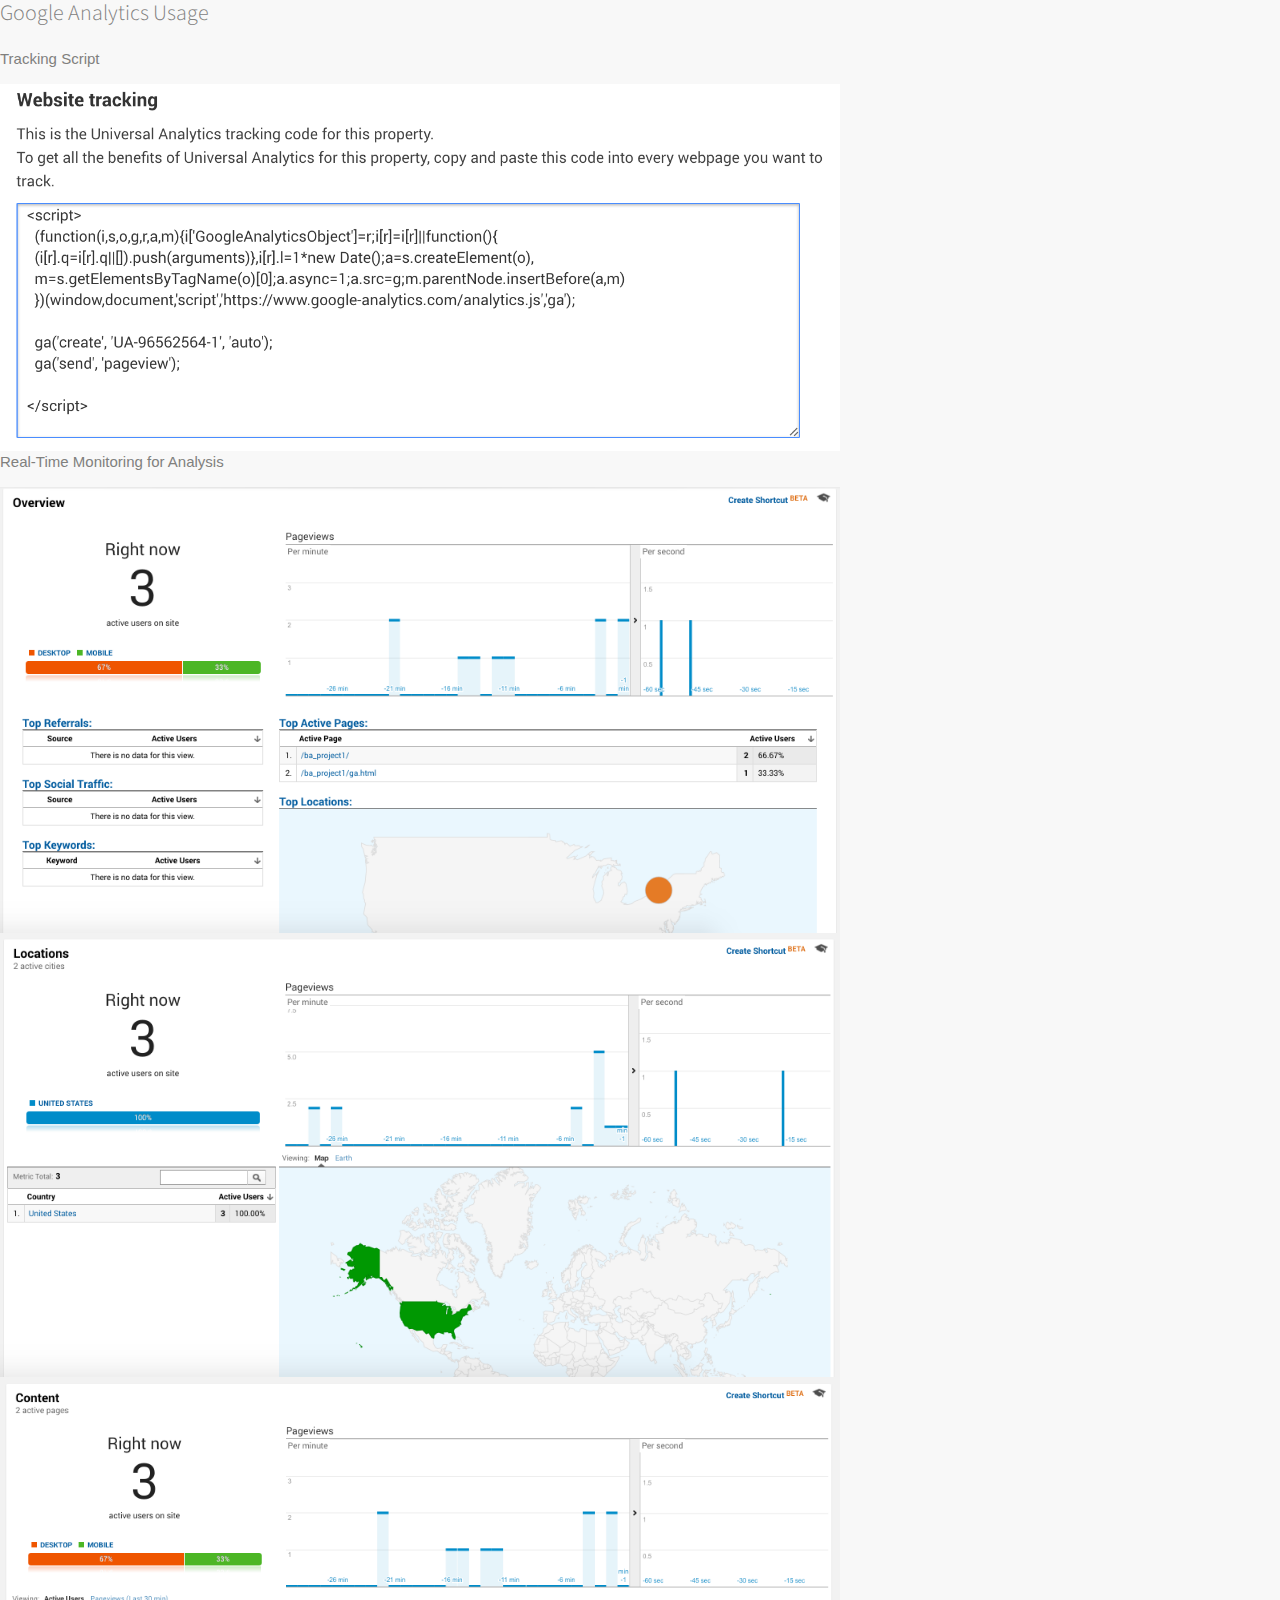
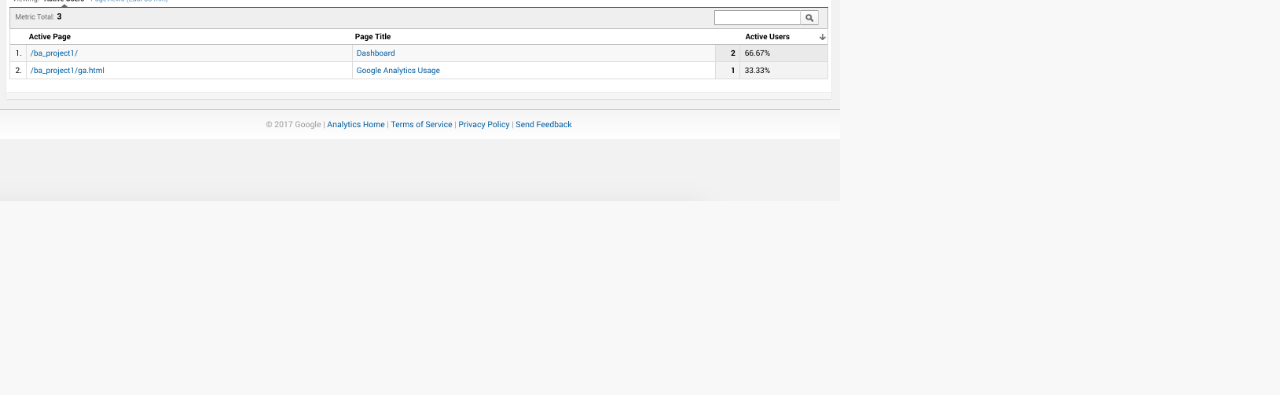
<file: ga.html>
<!DOCTYPE html>
<html class="no-js">
    <!-- Styles -->
    <link href='http://fonts.googleapis.com/css?family=Source+Sans+Pro:300,400,600' rel='stylesheet' type='text/css'>
    <link href="styles/main.css" rel="stylesheet" media="screen, print" type="text/css">
    <script src="lib/modernizr-2.6.2.js"></script>
<head>
<title>Google Analytics Usage</title>
</head>

<body>
<div id="container" style="left: 0px;">
        <section id="content">
			<div id="preamble" class="home">
        		<div class="preamble">
				<!-- Define the overall heading for the webpage -->
					<h1>  Google Analytics Usage</h1>
                        <h2>  Tracking Script</h2>
                        <img src="images/ga.png" style="width: 70%" />
                        <br />
                        <h2>  Real-Time Monitoring for Analysis</h2>
                        <img src="images/ga_overview.png" style="width: 70%" />
                        <br />
                        <img src="images/ga_location.png" style="width: 70%" />
                        <br />
                        <img src="images/ga_behavior.png" style="width: 70%" />
                        <br />
				</div>
			</div>




</div><!-- container -->
<div id="no-script">
        <div>
            <p>
                This website is fully responsive and requires Javascript.<br>
                Please <a href="http://enable-javascript.com/">enable javascript</a> to use this site without issue.</p>
        </div>
    </div><!-- no-script -->
    <script>
  (function(i,s,o,g,r,a,m){i['GoogleAnalyticsObject']=r;i[r]=i[r]||function(){
  (i[r].q=i[r].q||[]).push(arguments)},i[r].l=1*new Date();a=s.createElement(o),
  m=s.getElementsByTagName(o)[0];a.async=1;a.src=g;m.parentNode.insertBefore(a,m)
  })(window,document,'script','https://www.google-analytics.com/analytics.js','ga');

  ga('create', 'UA-96562564-1', 'auto');
  ga('send', 'pageview');

    </script>
    
    <script src="ajax/jquery-1.11.0.min.js"></script>
    <script src="scripts/pyaari-main.1.0.js"></script>
    <script src="scripts/pyaari-menu.1.0.js"></script>
    <script>
        $(document).ready(function () {
            PfdMenu._ctor();
        });
    </script>
    

    <script>
        $(document).ready(function(){
           ReadMore.init();
        })
    </script>
</body>
</html>
</file>
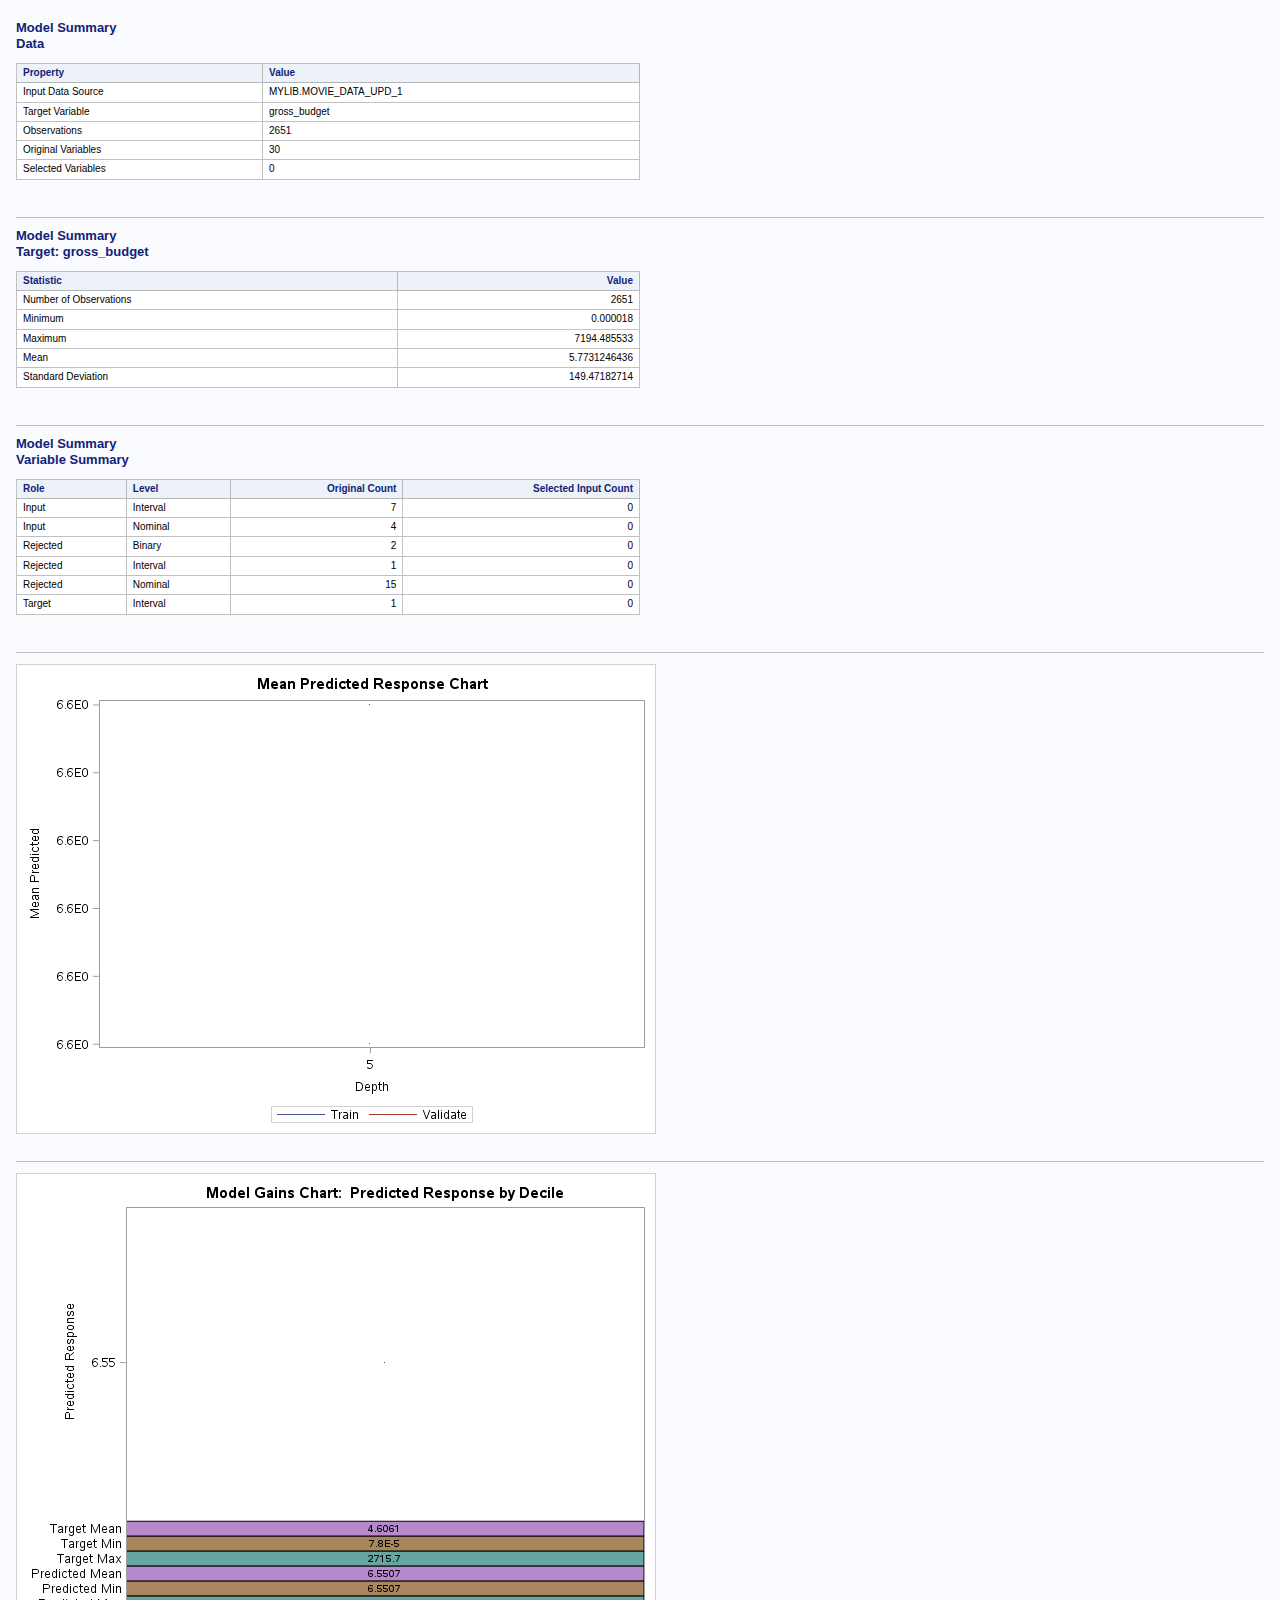
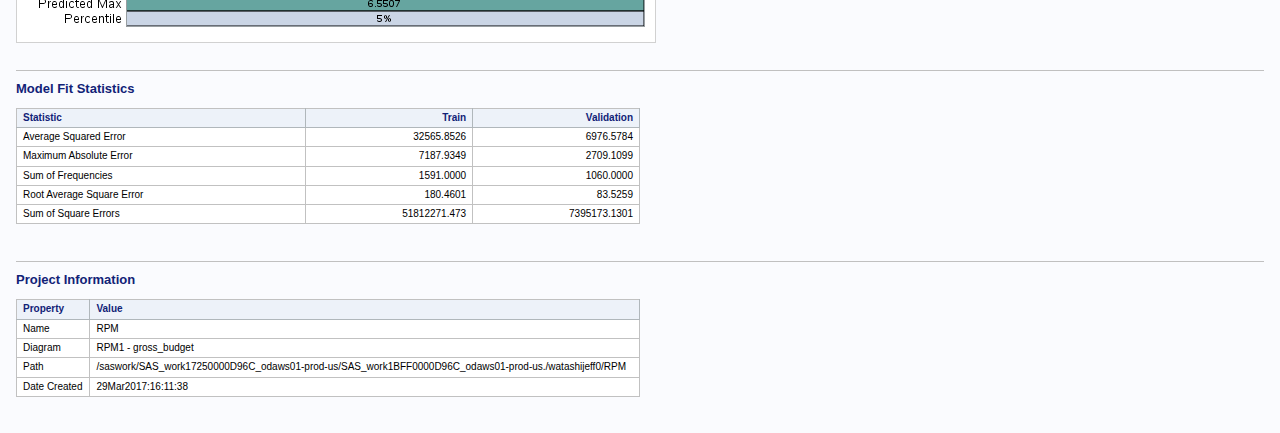
<file: Rapid Predictive Modeler-results.html>
<!DOCTYPE html>
<html class="ods_f32d1f0d-8a02-45f1-9059-32757c971d5d" xmlns="http://www.w3.org/1999/xhtml">
<head>
<meta charset="utf-8"/>
<meta content="SAS 9.4" name="generator"/>
<title>Results: Rapid Predictive Modeler</title>
<style>
/*<![CDATA[*/
.ods_f32d1f0d-8a02-45f1-9059-32757c971d5d .body.c section > table, .ods_f32d1f0d-8a02-45f1-9059-32757c971d5d .body.c section > pre, .ods_f32d1f0d-8a02-45f1-9059-32757c971d5d .body.c div > table,
.ods_f32d1f0d-8a02-45f1-9059-32757c971d5d .body.c div > pre, .ods_f32d1f0d-8a02-45f1-9059-32757c971d5d .body.c article > table, .ods_f32d1f0d-8a02-45f1-9059-32757c971d5d .body.c article > pre,
.ods_f32d1f0d-8a02-45f1-9059-32757c971d5d .body.j section > table, .ods_f32d1f0d-8a02-45f1-9059-32757c971d5d .body.j section > pre, .ods_f32d1f0d-8a02-45f1-9059-32757c971d5d .body.j div > table,
.ods_f32d1f0d-8a02-45f1-9059-32757c971d5d .body.j div > pre, .ods_f32d1f0d-8a02-45f1-9059-32757c971d5d .body.j article > table, .ods_f32d1f0d-8a02-45f1-9059-32757c971d5d .body.j article > pre,
.ods_f32d1f0d-8a02-45f1-9059-32757c971d5d .body.c p.note, .ods_f32d1f0d-8a02-45f1-9059-32757c971d5d .body.c p.warning, .ods_f32d1f0d-8a02-45f1-9059-32757c971d5d .body.c p.error, .ods_f32d1f0d-8a02-45f1-9059-32757c971d5d .body.c p.fatal,
.ods_f32d1f0d-8a02-45f1-9059-32757c971d5d .body.j p.note, .ods_f32d1f0d-8a02-45f1-9059-32757c971d5d .body.j p.warning, .ods_f32d1f0d-8a02-45f1-9059-32757c971d5d .body.j p.error, .ods_f32d1f0d-8a02-45f1-9059-32757c971d5d .body.j p.fatal,
.ods_f32d1f0d-8a02-45f1-9059-32757c971d5d .body.c > table.layoutcontainer, .ods_f32d1f0d-8a02-45f1-9059-32757c971d5d .body.j > table.layoutcontainer { margin-left: auto; margin-right: auto }
.ods_f32d1f0d-8a02-45f1-9059-32757c971d5d .layoutregion.l table, .ods_f32d1f0d-8a02-45f1-9059-32757c971d5d .layoutregion.l pre, .ods_f32d1f0d-8a02-45f1-9059-32757c971d5d .layoutregion.l p.note,
.ods_f32d1f0d-8a02-45f1-9059-32757c971d5d .layoutregion.l p.warning, .ods_f32d1f0d-8a02-45f1-9059-32757c971d5d .layoutregion.l p.error, .ods_f32d1f0d-8a02-45f1-9059-32757c971d5d .layoutregion.l p.fatal { margin-left: 0 }
.ods_f32d1f0d-8a02-45f1-9059-32757c971d5d .layoutregion.c table, .ods_f32d1f0d-8a02-45f1-9059-32757c971d5d .layoutregion.c pre, .ods_f32d1f0d-8a02-45f1-9059-32757c971d5d .layoutregion.c p.note,
.ods_f32d1f0d-8a02-45f1-9059-32757c971d5d .layoutregion.c p.warning, .ods_f32d1f0d-8a02-45f1-9059-32757c971d5d .layoutregion.c p.error, .ods_f32d1f0d-8a02-45f1-9059-32757c971d5d .layoutregion.c p.fatal { margin-left: auto; margin-right: auto }
.ods_f32d1f0d-8a02-45f1-9059-32757c971d5d .layoutregion.r table, .ods_f32d1f0d-8a02-45f1-9059-32757c971d5d .layoutregion.r pre, .ods_f32d1f0d-8a02-45f1-9059-32757c971d5d .layoutregion.r p.note,
.ods_f32d1f0d-8a02-45f1-9059-32757c971d5d .layoutregion.r table, .ods_f32d1f0d-8a02-45f1-9059-32757c971d5d .layoutregion.r pre, .ods_f32d1f0d-8a02-45f1-9059-32757c971d5d .layoutregion.r p.note,
.ods_f32d1f0d-8a02-45f1-9059-32757c971d5d .layoutregion.r p.warning, .ods_f32d1f0d-8a02-45f1-9059-32757c971d5d .layoutregion.r p.error, .ods_f32d1f0d-8a02-45f1-9059-32757c971d5d .layoutregion.r p.fatal { margin-right: 0 }
.ods_f32d1f0d-8a02-45f1-9059-32757c971d5d article, .ods_f32d1f0d-8a02-45f1-9059-32757c971d5d aside, .ods_f32d1f0d-8a02-45f1-9059-32757c971d5d details, .ods_f32d1f0d-8a02-45f1-9059-32757c971d5d figcaption, .ods_f32d1f0d-8a02-45f1-9059-32757c971d5d figure, .ods_f32d1f0d-8a02-45f1-9059-32757c971d5d footer, .ods_f32d1f0d-8a02-45f1-9059-32757c971d5d header, .ods_f32d1f0d-8a02-45f1-9059-32757c971d5d hgroup, .ods_f32d1f0d-8a02-45f1-9059-32757c971d5d nav, .ods_f32d1f0d-8a02-45f1-9059-32757c971d5d section { display: block }
html.ods_f32d1f0d-8a02-45f1-9059-32757c971d5d { font-size: 100% }
.ods_f32d1f0d-8a02-45f1-9059-32757c971d5d .body { margin: 1em; font-size: 13px; line-height: 1.231 }
.ods_f32d1f0d-8a02-45f1-9059-32757c971d5d sup { position: relative; vertical-align: baseline; bottom: 0.25em; font-size: 0.8em }
.ods_f32d1f0d-8a02-45f1-9059-32757c971d5d sub { position: relative; vertical-align: baseline; top: 0.25em; font-size: 0.8em }
.ods_f32d1f0d-8a02-45f1-9059-32757c971d5d ul, .ods_f32d1f0d-8a02-45f1-9059-32757c971d5d ol { margin: 1em 0; padding: 0 0 0 40px }
.ods_f32d1f0d-8a02-45f1-9059-32757c971d5d dd { margin: 0 0 0 40px }
.ods_f32d1f0d-8a02-45f1-9059-32757c971d5d nav ul, .ods_f32d1f0d-8a02-45f1-9059-32757c971d5d nav ol { list-style: none; list-style-image: none; margin: 0; padding: 0 }
.ods_f32d1f0d-8a02-45f1-9059-32757c971d5d img { border: 0; vertical-align: middle }
.ods_f32d1f0d-8a02-45f1-9059-32757c971d5d svg:not(:root) { overflow: hidden }
.ods_f32d1f0d-8a02-45f1-9059-32757c971d5d figure { margin: 0 }
.ods_f32d1f0d-8a02-45f1-9059-32757c971d5d table { border-collapse: collapse; border-spacing: 0 }
.ods_f32d1f0d-8a02-45f1-9059-32757c971d5d .layoutcontainer { border-collapse: separate; border-spacing: 0 }
.ods_f32d1f0d-8a02-45f1-9059-32757c971d5d p { margin-top: 0; text-align: left }
.ods_f32d1f0d-8a02-45f1-9059-32757c971d5d span { text-align: left }
.ods_f32d1f0d-8a02-45f1-9059-32757c971d5d table { margin-bottom: 1em }
.ods_f32d1f0d-8a02-45f1-9059-32757c971d5d td, .ods_f32d1f0d-8a02-45f1-9059-32757c971d5d th { text-align: left; padding: 3px 6px; vertical-align: top }
.ods_f32d1f0d-8a02-45f1-9059-32757c971d5d td[class$="fixed"], .ods_f32d1f0d-8a02-45f1-9059-32757c971d5d th[class$="fixed"] { white-space: pre }
.ods_f32d1f0d-8a02-45f1-9059-32757c971d5d section, .ods_f32d1f0d-8a02-45f1-9059-32757c971d5d article { padding-top: 1px; padding-bottom: 8px }
.ods_f32d1f0d-8a02-45f1-9059-32757c971d5d hr.pagebreak { height: 0px; border: 0; border-bottom: 1px solid #c0c0c0; margin: 1em 0 }
.ods_f32d1f0d-8a02-45f1-9059-32757c971d5d .stacked-value { text-align: left; display: block }
.ods_f32d1f0d-8a02-45f1-9059-32757c971d5d .stacked-cell > .stacked-value, .ods_f32d1f0d-8a02-45f1-9059-32757c971d5d td.data > td.data, .ods_f32d1f0d-8a02-45f1-9059-32757c971d5d th.data > td.data, .ods_f32d1f0d-8a02-45f1-9059-32757c971d5d th.data > th.data, .ods_f32d1f0d-8a02-45f1-9059-32757c971d5d td.data > th.data, .ods_f32d1f0d-8a02-45f1-9059-32757c971d5d th.header > th.header { border: 0 }
.ods_f32d1f0d-8a02-45f1-9059-32757c971d5d .stacked-cell > div.data { border-width: 0 }
.ods_f32d1f0d-8a02-45f1-9059-32757c971d5d .systitleandfootercontainer { white-space: nowrap; margin-bottom: 1em }
.ods_f32d1f0d-8a02-45f1-9059-32757c971d5d .systitleandfootercontainer > p { margin: 0 }
.ods_f32d1f0d-8a02-45f1-9059-32757c971d5d .systitleandfootercontainer > p > span { display: inline-block; width: 100%; white-space: normal }
.ods_f32d1f0d-8a02-45f1-9059-32757c971d5d .batch { display: table }
.ods_f32d1f0d-8a02-45f1-9059-32757c971d5d .toc { display: none }
.ods_f32d1f0d-8a02-45f1-9059-32757c971d5d .proc_note_group, .ods_f32d1f0d-8a02-45f1-9059-32757c971d5d .proc_title_group { margin-bottom: 1em }
.ods_f32d1f0d-8a02-45f1-9059-32757c971d5d p.proctitle { margin: 0 }
.ods_f32d1f0d-8a02-45f1-9059-32757c971d5d p.note, .ods_f32d1f0d-8a02-45f1-9059-32757c971d5d p.warning, .ods_f32d1f0d-8a02-45f1-9059-32757c971d5d p.error, .ods_f32d1f0d-8a02-45f1-9059-32757c971d5d p.fatal { display: table }
.ods_f32d1f0d-8a02-45f1-9059-32757c971d5d .notebanner, .ods_f32d1f0d-8a02-45f1-9059-32757c971d5d .warnbanner, .ods_f32d1f0d-8a02-45f1-9059-32757c971d5d .errorbanner, .ods_f32d1f0d-8a02-45f1-9059-32757c971d5d .fatalbanner,
.ods_f32d1f0d-8a02-45f1-9059-32757c971d5d .notecontent, .ods_f32d1f0d-8a02-45f1-9059-32757c971d5d .warncontent, .ods_f32d1f0d-8a02-45f1-9059-32757c971d5d .errorcontent, .ods_f32d1f0d-8a02-45f1-9059-32757c971d5d .fatalcontent { display: table-cell; padding: 0.5em }
.ods_f32d1f0d-8a02-45f1-9059-32757c971d5d .notebanner, .ods_f32d1f0d-8a02-45f1-9059-32757c971d5d .warnbanner, .ods_f32d1f0d-8a02-45f1-9059-32757c971d5d .errorbanner, .ods_f32d1f0d-8a02-45f1-9059-32757c971d5d .fatalbanner { padding-right: 0 }
.ods_f32d1f0d-8a02-45f1-9059-32757c971d5d .body > div > ol li { text-align: left }
.ods_f32d1f0d-8a02-45f1-9059-32757c971d5d .c { text-align: center }
.ods_f32d1f0d-8a02-45f1-9059-32757c971d5d .r { text-align: right }
.ods_f32d1f0d-8a02-45f1-9059-32757c971d5d .l { text-align: left }
.ods_f32d1f0d-8a02-45f1-9059-32757c971d5d .j { text-align: justify }
.ods_f32d1f0d-8a02-45f1-9059-32757c971d5d .d { text-align: right }
.ods_f32d1f0d-8a02-45f1-9059-32757c971d5d .b { vertical-align: bottom }
.ods_f32d1f0d-8a02-45f1-9059-32757c971d5d .m { vertical-align: middle }
.ods_f32d1f0d-8a02-45f1-9059-32757c971d5d .t { vertical-align: top }
.ods_f32d1f0d-8a02-45f1-9059-32757c971d5d .aftercaption {
    background-color: #fafbfe;
    border-spacing: 0;
    color: #112277;
    font-family: Arial, 'Albany AMT', Helvetica, Helv;
    font-size: x-small;
    font-style: normal;
    font-weight: bold;
    padding-top: 4pt;
}
.ods_f32d1f0d-8a02-45f1-9059-32757c971d5d .batch > colgroup {
    border-left: 1px solid #c1c1c1;
    border-right: 1px solid #c1c1c1;
}
.ods_f32d1f0d-8a02-45f1-9059-32757c971d5d .batch > tbody, .ods_f32d1f0d-8a02-45f1-9059-32757c971d5d .batch > thead, .ods_f32d1f0d-8a02-45f1-9059-32757c971d5d .batch > tfoot {
    border-top: 1px solid #c1c1c1;
    border-bottom: 1px solid #c1c1c1;
}
.ods_f32d1f0d-8a02-45f1-9059-32757c971d5d .batch { border: hidden; }
.ods_f32d1f0d-8a02-45f1-9059-32757c971d5d .batch {
    background-color: #fafbfe;
    border: 1px solid #c1c1c1;
    border-collapse: separate;
    border-spacing: 1px;
    color: #000000;
    font-family: 'SAS Monospace', 'Courier New', Courier, monospace;
    font-size: x-small;
    font-style: normal;
    font-weight: normal;
    padding: 7px;
    }
.ods_f32d1f0d-8a02-45f1-9059-32757c971d5d .beforecaption {
    background-color: #fafbfe;
    border-spacing: 0;
    color: #112277;
    font-family: Arial, 'Albany AMT', Helvetica, Helv;
    font-size: x-small;
    font-style: normal;
    font-weight: bold;
}
.ods_f32d1f0d-8a02-45f1-9059-32757c971d5d .body {
    background-color: #fafbfe;
    color: #000000;
    font-family: Arial, 'Albany AMT', Helvetica, Helv;
    font-size: x-small;
    font-style: normal;
    font-weight: normal;
    margin-left: 8px;
    margin-right: 8px;
}
.ods_f32d1f0d-8a02-45f1-9059-32757c971d5d .bodydate {
    background-color: #fafbfe;
    border-spacing: 0;
    color: #000000;
    font-family: Arial, 'Albany AMT', Helvetica, Helv;
    font-size: x-small;
    font-style: normal;
    font-weight: normal;
    text-align: right;
    vertical-align: top;
    width: 100%;
}
.ods_f32d1f0d-8a02-45f1-9059-32757c971d5d .bycontentfolder {
    color: #000000;
    font-family: Arial, 'Albany AMT', Helvetica, Helv;
    font-size: x-small;
    font-style: normal;
    font-weight: normal;
    list-style-type: none;
    margin-left: 6pt;
}
.ods_f32d1f0d-8a02-45f1-9059-32757c971d5d .byline {
    background-color: #fafbfe;
    border-spacing: 0;
    color: #112277;
    font-family: Arial, 'Albany AMT', Helvetica, Helv;
    font-size: x-small;
    font-style: normal;
    font-weight: bold;
}
.ods_f32d1f0d-8a02-45f1-9059-32757c971d5d .bylinecontainer > col, .ods_f32d1f0d-8a02-45f1-9059-32757c971d5d .bylinecontainer > colgroup > col, .ods_f32d1f0d-8a02-45f1-9059-32757c971d5d .bylinecontainer > colgroup, .ods_f32d1f0d-8a02-45f1-9059-32757c971d5d .bylinecontainer > tr, .ods_f32d1f0d-8a02-45f1-9059-32757c971d5d .bylinecontainer > * > tr, .ods_f32d1f0d-8a02-45f1-9059-32757c971d5d .bylinecontainer > thead, .ods_f32d1f0d-8a02-45f1-9059-32757c971d5d .bylinecontainer > tbody, .ods_f32d1f0d-8a02-45f1-9059-32757c971d5d .bylinecontainer > tfoot { border: none; }
.ods_f32d1f0d-8a02-45f1-9059-32757c971d5d .bylinecontainer {
    background-color: #fafbfe;
    border: none;
    border-spacing: 1px;
    color: #000000;
    font-family: Arial, 'Albany AMT', Helvetica, Helv;
    font-size: x-small;
    font-style: normal;
    font-weight: normal;
    width: 100%;
}
.ods_f32d1f0d-8a02-45f1-9059-32757c971d5d .caption {
    background-color: #fafbfe;
    border-spacing: 0;
    color: #112277;
    font-family: Arial, 'Albany AMT', Helvetica, Helv;
    font-size: x-small;
    font-style: normal;
    font-weight: bold;
}
.ods_f32d1f0d-8a02-45f1-9059-32757c971d5d .cell, .ods_f32d1f0d-8a02-45f1-9059-32757c971d5d .container {
    background-color: #fafbfe;
    color: #000000;
    font-family: Arial, 'Albany AMT', Helvetica, Helv;
    font-size: x-small;
    font-style: normal;
    font-weight: normal;
}
.ods_f32d1f0d-8a02-45f1-9059-32757c971d5d .contentfolder, .ods_f32d1f0d-8a02-45f1-9059-32757c971d5d .contentitem {
    color: #000000;
    font-family: Arial, 'Albany AMT', Helvetica, Helv;
    font-size: x-small;
    font-style: normal;
    font-weight: normal;
    list-style-type: none;
    margin-left: 6pt;
}
.ods_f32d1f0d-8a02-45f1-9059-32757c971d5d .contentproclabel, .ods_f32d1f0d-8a02-45f1-9059-32757c971d5d .contentprocname {
    background-color: #fafbfe;
    color: #112277;
    font-family: Arial, 'Albany AMT', Helvetica, Helv;
    font-size: x-small;
    font-style: normal;
    font-weight: bold;
}
.ods_f32d1f0d-8a02-45f1-9059-32757c971d5d .contents {
    background-color: #fafbfe;
    color: #000000;
    font-family: Arial, 'Albany AMT', Helvetica, Helv;
    font-size: x-small;
    font-style: normal;
    font-weight: normal;
    list-style-type: decimal;
    margin-left: 8px;
    margin-right: 8px;
}
.ods_f32d1f0d-8a02-45f1-9059-32757c971d5d .contentsdate {
    background-color: #fafbfe;
    color: #000000;
    font-family: Arial, 'Albany AMT', Helvetica, Helv;
    font-size: x-small;
    font-style: normal;
    font-weight: normal;
    width: 100%;
}
.ods_f32d1f0d-8a02-45f1-9059-32757c971d5d .contenttitle {
    background-color: #fafbfe;
    color: #112277;
    font-family: Arial, 'Albany AMT', Helvetica, Helv;
    font-size: x-small;
    font-style: italic;
    font-weight: bold;
}
.ods_f32d1f0d-8a02-45f1-9059-32757c971d5d .continued {
    background-color: #fafbfe;
    border-spacing: 0;
    color: #112277;
    font-family: Arial, 'Albany AMT', Helvetica, Helv;
    font-size: x-small;
    font-style: normal;
    font-weight: bold;
    width: 100%;
}
.ods_f32d1f0d-8a02-45f1-9059-32757c971d5d .data, .ods_f32d1f0d-8a02-45f1-9059-32757c971d5d .dataemphasis {
    background-color: #ffffff;
    border-color: #c1c1c1;
    border-style: solid;
    border-width: 0 1px 1px 0;
    font-family: Arial, 'Albany AMT', Helvetica, Helv;
    font-size: x-small;
    font-style: normal;
    font-weight: normal;
}
.ods_f32d1f0d-8a02-45f1-9059-32757c971d5d .dataemphasisfixed {
    background-color: #ffffff;
    border-color: #c1c1c1;
    border-style: solid;
    border-width: 0 1px 1px 0;
    font-family: 'Courier New', Courier, monospace;
    font-size: x-small;
    font-style: italic;
    font-weight: normal;
}
.ods_f32d1f0d-8a02-45f1-9059-32757c971d5d .dataempty {
    background-color: #ffffff;
    border-color: #c1c1c1;
    border-style: solid;
    border-width: 0 1px 1px 0;
    font-family: Arial, 'Albany AMT', Helvetica, Helv;
    font-size: x-small;
    font-style: normal;
    font-weight: normal;
}
.ods_f32d1f0d-8a02-45f1-9059-32757c971d5d .datafixed {
    background-color: #ffffff;
    border-color: #c1c1c1;
    border-style: solid;
    border-width: 0 1px 1px 0;
    font-family: 'Courier New', Courier;
    font-size: x-small;
    font-style: normal;
    font-weight: normal;
}
.ods_f32d1f0d-8a02-45f1-9059-32757c971d5d .datastrong {
    background-color: #ffffff;
    border-color: #c1c1c1;
    border-style: solid;
    border-width: 0 1px 1px 0;
    color: #000000;
    font-family: Arial, 'Albany AMT', Helvetica, Helv;
    font-size: x-small;
    font-style: normal;
    font-weight: bold;
}
.ods_f32d1f0d-8a02-45f1-9059-32757c971d5d .datastrongfixed {
    background-color: #ffffff;
    border-color: #c1c1c1;
    border-style: solid;
    border-width: 0 1px 1px 0;
    color: #000000;
    font-family: 'Courier New', Courier, monospace;
    font-size: x-small;
    font-style: normal;
    font-weight: bold;
}
.ods_f32d1f0d-8a02-45f1-9059-32757c971d5d .date {
    background-color: #fafbfe;
    color: #000000;
    font-family: Arial, 'Albany AMT', Helvetica, Helv;
    font-size: x-small;
    font-style: normal;
    font-weight: normal;
    width: 100%;
}
.ods_f32d1f0d-8a02-45f1-9059-32757c971d5d .document {
    background-color: #fafbfe;
    color: #000000;
    font-family: Arial, 'Albany AMT', Helvetica, Helv;
    font-size: x-small;
    font-style: normal;
    font-weight: normal;
}
.ods_f32d1f0d-8a02-45f1-9059-32757c971d5d .errorbanner {
    background-color: #fafbfe;
    color: #112277;
    font-family: Arial, 'Albany AMT', Helvetica, Helv;
    font-size: x-small;
    font-style: normal;
    font-weight: bold;
}
.ods_f32d1f0d-8a02-45f1-9059-32757c971d5d .errorcontent {
    background-color: #fafbfe;
    color: #112277;
    font-family: Arial, 'Albany AMT', Helvetica, Helv;
    font-size: x-small;
    font-style: normal;
    font-weight: normal;
}
.ods_f32d1f0d-8a02-45f1-9059-32757c971d5d .errorcontentfixed {
    background-color: #fafbfe;
    color: #112277;
    font-family: 'Courier New', Courier;
    font-size: x-small;
    font-style: normal;
    font-weight: normal;
}
.ods_f32d1f0d-8a02-45f1-9059-32757c971d5d .extendedpage {
    background-color: #fafbfe;
    border-style: solid;
    border-width: 1pt;
    color: #112277;
    font-family: Arial, 'Albany AMT', Helvetica, Helv;
    font-size: x-small;
    font-style: italic;
    font-weight: normal;
    text-align: center;
}
.ods_f32d1f0d-8a02-45f1-9059-32757c971d5d .fatalbanner {
    background-color: #fafbfe;
    color: #112277;
    font-family: Arial, 'Albany AMT', Helvetica, Helv;
    font-size: x-small;
    font-style: normal;
    font-weight: bold;
}
.ods_f32d1f0d-8a02-45f1-9059-32757c971d5d .fatalcontent {
    background-color: #fafbfe;
    color: #112277;
    font-family: Arial, 'Albany AMT', Helvetica, Helv;
    font-size: x-small;
    font-style: normal;
    font-weight: normal;
}
.ods_f32d1f0d-8a02-45f1-9059-32757c971d5d .fatalcontentfixed {
    background-color: #fafbfe;
    color: #112277;
    font-family: 'Courier New', Courier;
    font-size: x-small;
    font-style: normal;
    font-weight: normal;
}
.ods_f32d1f0d-8a02-45f1-9059-32757c971d5d .folderaction {
    color: #000000;
    font-family: Arial, 'Albany AMT', Helvetica, Helv;
    font-size: x-small;
    font-style: normal;
    font-weight: normal;
    list-style-type: none;
    margin-left: 6pt;
}
.ods_f32d1f0d-8a02-45f1-9059-32757c971d5d .footer {
    background-color: #edf2f9;
    border-color: #b0b7bb;
    border-style: solid;
    border-width: 0 1px 1px 0;
    color: #112277;
    font-family: Arial, 'Albany AMT', Helvetica, Helv;
    font-size: x-small;
    font-style: normal;
    font-weight: bold;
}
.ods_f32d1f0d-8a02-45f1-9059-32757c971d5d .footeremphasis {
    background-color: #edf2f9;
    border-color: #b0b7bb;
    border-style: solid;
    border-width: 0 1px 1px 0;
    color: #112277;
    font-family: Arial, 'Albany AMT', Helvetica, Helv;
    font-size: x-small;
    font-style: italic;
    font-weight: normal;
}
.ods_f32d1f0d-8a02-45f1-9059-32757c971d5d .footeremphasisfixed {
    background-color: #edf2f9;
    border-color: #b0b7bb;
    border-style: solid;
    border-width: 0 1px 1px 0;
    color: #112277;
    font-family: 'Courier New', Courier, monospace;
    font-size: x-small;
    font-style: italic;
    font-weight: normal;
}
.ods_f32d1f0d-8a02-45f1-9059-32757c971d5d .footerempty {
    background-color: #edf2f9;
    border-color: #b0b7bb;
    border-style: solid;
    border-width: 0 1px 1px 0;
    color: #112277;
    font-family: Arial, 'Albany AMT', Helvetica, Helv;
    font-size: x-small;
    font-style: normal;
    font-weight: bold;
}
.ods_f32d1f0d-8a02-45f1-9059-32757c971d5d .footerfixed {
    background-color: #edf2f9;
    border-color: #b0b7bb;
    border-style: solid;
    border-width: 0 1px 1px 0;
    color: #112277;
    font-family: 'Courier New', Courier;
    font-size: x-small;
    font-style: normal;
    font-weight: normal;
}
.ods_f32d1f0d-8a02-45f1-9059-32757c971d5d .footerstrong {
    background-color: #edf2f9;
    border-color: #b0b7bb;
    border-style: solid;
    border-width: 0 1px 1px 0;
    color: #112277;
    font-family: Arial, 'Albany AMT', Helvetica, Helv;
    font-size: x-small;
    font-style: normal;
    font-weight: bold;
}
.ods_f32d1f0d-8a02-45f1-9059-32757c971d5d .footerstrongfixed {
    background-color: #edf2f9;
    border-color: #b0b7bb;
    border-style: solid;
    border-width: 0 1px 1px 0;
    color: #112277;
    font-family: 'Courier New', Courier, monospace;
    font-size: x-small;
    font-style: normal;
    font-weight: bold;
}
.ods_f32d1f0d-8a02-45f1-9059-32757c971d5d .frame {
    background-color: #fafbfe;
    color: #000000;
    font-family: Arial, 'Albany AMT', Helvetica, Helv;
    font-size: x-small;
    font-style: normal;
    font-weight: normal;
}
.ods_f32d1f0d-8a02-45f1-9059-32757c971d5d .graph > colgroup {
    border-left: 1px solid #c1c1c1;
    border-right: 1px solid #c1c1c1;
}
.ods_f32d1f0d-8a02-45f1-9059-32757c971d5d .graph > tbody, .ods_f32d1f0d-8a02-45f1-9059-32757c971d5d .graph > thead, .ods_f32d1f0d-8a02-45f1-9059-32757c971d5d .graph > tfoot {
    border-top: 1px solid #c1c1c1;
    border-bottom: 1px solid #c1c1c1;
}
.ods_f32d1f0d-8a02-45f1-9059-32757c971d5d .graph { border: hidden; }
.ods_f32d1f0d-8a02-45f1-9059-32757c971d5d .graph {
    background-color: #fafbfe;
    border: 1px solid #c1c1c1;
    border-collapse: separate;
    border-spacing: 1px;
    color: #000000;
    font-family: Arial, 'Albany AMT', Helvetica, Helv;
    font-size: x-small;
    font-style: normal;
    font-weight: normal;
    }
.ods_f32d1f0d-8a02-45f1-9059-32757c971d5d .header {
    background-color: #edf2f9;
    border-color: #b0b7bb;
    border-style: solid;
    border-width: 0 1px 1px 0;
    color: #112277;
    font-family: Arial, 'Albany AMT', Helvetica, Helv;
    font-size: x-small;
    font-style: normal;
    font-weight: bold;
}
.ods_f32d1f0d-8a02-45f1-9059-32757c971d5d .headeremphasis {
    background-color: #d8dbd3;
    border-color: #b0b7bb;
    border-style: solid;
    border-width: 0 1px 1px 0;
    color: #000000;
    font-family: Arial, 'Albany AMT', Helvetica, Helv;
    font-size: x-small;
    font-style: italic;
    font-weight: normal;
}
.ods_f32d1f0d-8a02-45f1-9059-32757c971d5d .headeremphasisfixed {
    background-color: #d8dbd3;
    border-color: #b0b7bb;
    border-style: solid;
    border-width: 0 1px 1px 0;
    color: #000000;
    font-family: 'Courier New', Courier, monospace;
    font-size: x-small;
    font-style: italic;
    font-weight: normal;
}
.ods_f32d1f0d-8a02-45f1-9059-32757c971d5d .headerempty {
    background-color: #edf2f9;
    border-color: #b0b7bb;
    border-style: solid;
    border-width: 0 1px 1px 0;
    color: #112277;
    font-family: Arial, 'Albany AMT', Helvetica, Helv;
    font-size: x-small;
    font-style: normal;
    font-weight: bold;
}
.ods_f32d1f0d-8a02-45f1-9059-32757c971d5d .headerfixed {
    background-color: #edf2f9;
    border-color: #b0b7bb;
    border-style: solid;
    border-width: 0 1px 1px 0;
    color: #112277;
    font-family: 'Courier New', Courier;
    font-size: x-small;
    font-style: normal;
    font-weight: normal;
}
.ods_f32d1f0d-8a02-45f1-9059-32757c971d5d .headersandfooters {
    background-color: #edf2f9;
    color: #000000;
    font-family: Arial, 'Albany AMT', Helvetica, Helv;
    font-size: x-small;
    font-style: normal;
    font-weight: bold;
}
.ods_f32d1f0d-8a02-45f1-9059-32757c971d5d .headerstrong {
    background-color: #d8dbd3;
    border-color: #b0b7bb;
    border-style: solid;
    border-width: 0 1px 1px 0;
    color: #000000;
    font-family: Arial, 'Albany AMT', Helvetica, Helv;
    font-size: x-small;
    font-style: normal;
    font-weight: bold;
}
.ods_f32d1f0d-8a02-45f1-9059-32757c971d5d .headerstrongfixed {
    background-color: #d8dbd3;
    border-color: #b0b7bb;
    border-style: solid;
    border-width: 0 1px 1px 0;
    color: #000000;
    font-family: 'Courier New', Courier, monospace;
    font-size: x-small;
    font-style: normal;
    font-weight: bold;
}
.ods_f32d1f0d-8a02-45f1-9059-32757c971d5d .index {
    background-color: #fafbfe;
    color: #000000;
    font-family: Arial, 'Albany AMT', Helvetica, Helv;
    font-size: x-small;
    font-style: normal;
    font-weight: normal;
}
.ods_f32d1f0d-8a02-45f1-9059-32757c971d5d .indexaction, .ods_f32d1f0d-8a02-45f1-9059-32757c971d5d .indexitem {
    color: #000000;
    font-family: Arial, 'Albany AMT', Helvetica, Helv;
    font-size: x-small;
    font-style: normal;
    font-weight: normal;
    list-style-type: none;
    margin-left: 6pt;
}
.ods_f32d1f0d-8a02-45f1-9059-32757c971d5d .indexprocname {
    background-color: #fafbfe;
    color: #112277;
    font-family: Arial, 'Albany AMT', Helvetica, Helv;
    font-size: x-small;
    font-style: normal;
    font-weight: bold;
}
.ods_f32d1f0d-8a02-45f1-9059-32757c971d5d .indextitle {
    background-color: #fafbfe;
    color: #112277;
    font-family: Arial, 'Albany AMT', Helvetica, Helv;
    font-size: x-small;
    font-style: italic;
    font-weight: bold;
}
.ods_f32d1f0d-8a02-45f1-9059-32757c971d5d .layoutcontainer, .ods_f32d1f0d-8a02-45f1-9059-32757c971d5d .layoutregion {
    border-width: 0;
    border-spacing: 30px;
}
.ods_f32d1f0d-8a02-45f1-9059-32757c971d5d .linecontent {
    background-color: #fafbfe;
    border-color: #c1c1c1;
    border-style: solid;
    border-width: 0 1px 1px 0;
    color: #112277;
    font-family: Arial, 'Albany AMT', Helvetica, Helv;
    font-size: x-small;
    font-style: normal;
    font-weight: normal;
}
.ods_f32d1f0d-8a02-45f1-9059-32757c971d5d .list {
    background-color: #fafbfe;
    color: #000000;
    font-family: Arial, 'Albany AMT', Helvetica, Helv;
    font-size: x-small;
    font-style: normal;
    font-weight: normal;
    list-style-type: disc;
}
.ods_f32d1f0d-8a02-45f1-9059-32757c971d5d .list10 {
    background-color: #fafbfe;
    color: #000000;
    font-family: Arial, 'Albany AMT', Helvetica, Helv;
    font-size: x-small;
    font-style: normal;
    font-weight: normal;
    list-style-type: square;
}
.ods_f32d1f0d-8a02-45f1-9059-32757c971d5d .list2 {
    background-color: #fafbfe;
    color: #000000;
    font-family: Arial, 'Albany AMT', Helvetica, Helv;
    font-size: x-small;
    font-style: normal;
    font-weight: normal;
    list-style-type: circle;
}
.ods_f32d1f0d-8a02-45f1-9059-32757c971d5d .list3, .ods_f32d1f0d-8a02-45f1-9059-32757c971d5d .list4, .ods_f32d1f0d-8a02-45f1-9059-32757c971d5d .list5, .ods_f32d1f0d-8a02-45f1-9059-32757c971d5d .list6, .ods_f32d1f0d-8a02-45f1-9059-32757c971d5d .list7, .ods_f32d1f0d-8a02-45f1-9059-32757c971d5d .list8, .ods_f32d1f0d-8a02-45f1-9059-32757c971d5d .list9 {
    background-color: #fafbfe;
    color: #000000;
    font-family: Arial, 'Albany AMT', Helvetica, Helv;
    font-size: x-small;
    font-style: normal;
    font-weight: normal;
    list-style-type: square;
}
.ods_f32d1f0d-8a02-45f1-9059-32757c971d5d .listitem {
    background-color: #fafbfe;
    color: #000000;
    font-family: Arial, 'Albany AMT', Helvetica, Helv;
    font-size: x-small;
    font-style: normal;
    font-weight: normal;
    list-style-type: disc;
}
.ods_f32d1f0d-8a02-45f1-9059-32757c971d5d .listitem10 {
    background-color: #fafbfe;
    color: #000000;
    font-family: Arial, 'Albany AMT', Helvetica, Helv;
    font-size: x-small;
    font-style: normal;
    font-weight: normal;
    list-style-type: square;
}
.ods_f32d1f0d-8a02-45f1-9059-32757c971d5d .listitem2 {
    background-color: #fafbfe;
    color: #000000;
    font-family: Arial, 'Albany AMT', Helvetica, Helv;
    font-size: x-small;
    font-style: normal;
    font-weight: normal;
    list-style-type: circle;
}
.ods_f32d1f0d-8a02-45f1-9059-32757c971d5d .listitem3, .ods_f32d1f0d-8a02-45f1-9059-32757c971d5d .listitem4, .ods_f32d1f0d-8a02-45f1-9059-32757c971d5d .listitem5, .ods_f32d1f0d-8a02-45f1-9059-32757c971d5d .listitem6, .ods_f32d1f0d-8a02-45f1-9059-32757c971d5d .listitem7, .ods_f32d1f0d-8a02-45f1-9059-32757c971d5d .listitem8, .ods_f32d1f0d-8a02-45f1-9059-32757c971d5d .listitem9 {
    background-color: #fafbfe;
    color: #000000;
    font-family: Arial, 'Albany AMT', Helvetica, Helv;
    font-size: x-small;
    font-style: normal;
    font-weight: normal;
    list-style-type: square;
}
.ods_f32d1f0d-8a02-45f1-9059-32757c971d5d .note {
    background-color: #fafbfe;
    color: #112277;
    font-family: Arial, 'Albany AMT', Helvetica, Helv;
    font-size: x-small;
    font-style: normal;
    font-weight: normal;
}
.ods_f32d1f0d-8a02-45f1-9059-32757c971d5d .notebanner {
    background-color: #fafbfe;
    color: #112277;
    font-family: Arial, 'Albany AMT', Helvetica, Helv;
    font-size: x-small;
    font-style: normal;
    font-weight: bold;
}
.ods_f32d1f0d-8a02-45f1-9059-32757c971d5d .notecontent {
    background-color: #fafbfe;
    color: #112277;
    font-family: Arial, 'Albany AMT', Helvetica, Helv;
    font-size: x-small;
    font-style: normal;
    font-weight: normal;
}
.ods_f32d1f0d-8a02-45f1-9059-32757c971d5d .notecontentfixed {
    background-color: #fafbfe;
    color: #112277;
    font-family: 'Courier New', Courier;
    font-size: x-small;
    font-style: normal;
    font-weight: normal;
}
.ods_f32d1f0d-8a02-45f1-9059-32757c971d5d .output > colgroup {
    border-left: 1px solid #c1c1c1;
    border-right: 1px solid #c1c1c1;
}
.ods_f32d1f0d-8a02-45f1-9059-32757c971d5d .output > tbody, .ods_f32d1f0d-8a02-45f1-9059-32757c971d5d .output > thead, .ods_f32d1f0d-8a02-45f1-9059-32757c971d5d .output > tfoot {
    border-top: 1px solid #c1c1c1;
    border-bottom: 1px solid #c1c1c1;
}
.ods_f32d1f0d-8a02-45f1-9059-32757c971d5d .output { border: hidden; }
.ods_f32d1f0d-8a02-45f1-9059-32757c971d5d .output {
    background-color: #fafbfe;
    border: 1px solid #c1c1c1;
    border-collapse: separate;
    border-spacing: 1px;
    color: #000000;
    font-family: Arial, 'Albany AMT', Helvetica, Helv;
    font-size: x-small;
    font-style: normal;
    font-weight: normal;
    }
.ods_f32d1f0d-8a02-45f1-9059-32757c971d5d .pageno {
    background-color: #fafbfe;
    border-spacing: 0;
    color: #112277;
    font-family: Arial, 'Albany AMT', Helvetica, Helv;
    font-size: x-small;
    font-style: normal;
    font-weight: bold;
    text-align: right;
    vertical-align: top;
}
.ods_f32d1f0d-8a02-45f1-9059-32757c971d5d .pages {
    background-color: #fafbfe;
    color: #000000;
    font-family: Arial, 'Albany AMT', Helvetica, Helv;
    font-size: x-small;
    font-style: normal;
    font-weight: normal;
    list-style-type: decimal;
    margin-left: 8px;
    margin-right: 8px;
}
.ods_f32d1f0d-8a02-45f1-9059-32757c971d5d .pagesdate {
    background-color: #fafbfe;
    color: #000000;
    font-family: Arial, 'Albany AMT', Helvetica, Helv;
    font-size: x-small;
    font-style: normal;
    font-weight: normal;
    width: 100%;
}
.ods_f32d1f0d-8a02-45f1-9059-32757c971d5d .pagesitem {
    color: #000000;
    font-family: Arial, 'Albany AMT', Helvetica, Helv;
    font-size: x-small;
    font-style: normal;
    font-weight: normal;
    list-style-type: none;
    margin-left: 6pt;
}
.ods_f32d1f0d-8a02-45f1-9059-32757c971d5d .pagesproclabel, .ods_f32d1f0d-8a02-45f1-9059-32757c971d5d .pagesprocname {
    background-color: #fafbfe;
    color: #112277;
    font-family: Arial, 'Albany AMT', Helvetica, Helv;
    font-size: x-small;
    font-style: normal;
    font-weight: bold;
}
.ods_f32d1f0d-8a02-45f1-9059-32757c971d5d .pagestitle {
    background-color: #fafbfe;
    color: #112277;
    font-family: Arial, 'Albany AMT', Helvetica, Helv;
    font-size: x-small;
    font-style: italic;
    font-weight: bold;
}
.ods_f32d1f0d-8a02-45f1-9059-32757c971d5d .paragraph {
    background-color: #fafbfe;
    color: #000000;
    font-family: Arial, 'Albany AMT', Helvetica, Helv;
    font-size: x-small;
    font-style: normal;
    font-weight: normal;
}
.ods_f32d1f0d-8a02-45f1-9059-32757c971d5d .parskip > col, .ods_f32d1f0d-8a02-45f1-9059-32757c971d5d .parskip > colgroup > col, .ods_f32d1f0d-8a02-45f1-9059-32757c971d5d .parskip > colgroup, .ods_f32d1f0d-8a02-45f1-9059-32757c971d5d .parskip > tr, .ods_f32d1f0d-8a02-45f1-9059-32757c971d5d .parskip > * > tr, .ods_f32d1f0d-8a02-45f1-9059-32757c971d5d .parskip > thead, .ods_f32d1f0d-8a02-45f1-9059-32757c971d5d .parskip > tbody, .ods_f32d1f0d-8a02-45f1-9059-32757c971d5d .parskip > tfoot { border: none; }
.ods_f32d1f0d-8a02-45f1-9059-32757c971d5d .parskip {
    border: none;
    border-spacing: 0;
    font-family: Arial, 'Albany AMT', Helvetica, Helv;
    font-size: x-small;
    font-style: normal;
    font-weight: bold;
    }
.ods_f32d1f0d-8a02-45f1-9059-32757c971d5d .prepage {
    background-color: #fafbfe;
    color: #112277;
    font-family: Arial, 'Albany AMT', Helvetica, Helv;
    font-size: x-small;
    font-style: normal;
    font-weight: normal;
    text-align: left;
}
.ods_f32d1f0d-8a02-45f1-9059-32757c971d5d .proctitle {
    background-color: #fafbfe;
    color: #112277;
    font-family: Arial, 'Albany AMT', Helvetica, Helv;
    font-size: x-small;
    font-style: normal;
    font-weight: bold;
}
.ods_f32d1f0d-8a02-45f1-9059-32757c971d5d .proctitlefixed {
    background-color: #fafbfe;
    color: #112277;
    font-family: 'Courier New', Courier, monospace;
    font-size: x-small;
    font-style: normal;
    font-weight: bold;
}
.ods_f32d1f0d-8a02-45f1-9059-32757c971d5d .rowfooter {
    background-color: #edf2f9;
    border-color: #b0b7bb;
    border-style: solid;
    border-width: 0 1px 1px 0;
    color: #112277;
    font-family: Arial, 'Albany AMT', Helvetica, Helv;
    font-size: x-small;
    font-style: normal;
    font-weight: bold;
}
.ods_f32d1f0d-8a02-45f1-9059-32757c971d5d .rowfooteremphasis {
    background-color: #edf2f9;
    border-color: #b0b7bb;
    border-style: solid;
    border-width: 0 1px 1px 0;
    color: #112277;
    font-family: Arial, 'Albany AMT', Helvetica, Helv;
    font-size: x-small;
    font-style: italic;
    font-weight: normal;
}
.ods_f32d1f0d-8a02-45f1-9059-32757c971d5d .rowfooteremphasisfixed {
    background-color: #edf2f9;
    border-color: #b0b7bb;
    border-style: solid;
    border-width: 0 1px 1px 0;
    color: #112277;
    font-family: 'Courier New', Courier, monospace;
    font-size: x-small;
    font-style: italic;
    font-weight: normal;
}
.ods_f32d1f0d-8a02-45f1-9059-32757c971d5d .rowfooterempty {
    background-color: #edf2f9;
    border-color: #b0b7bb;
    border-style: solid;
    border-width: 0 1px 1px 0;
    color: #112277;
    font-family: Arial, 'Albany AMT', Helvetica, Helv;
    font-size: x-small;
    font-style: normal;
    font-weight: bold;
}
.ods_f32d1f0d-8a02-45f1-9059-32757c971d5d .rowfooterfixed {
    background-color: #edf2f9;
    border-color: #b0b7bb;
    border-style: solid;
    border-width: 0 1px 1px 0;
    color: #112277;
    font-family: 'Courier New', Courier;
    font-size: x-small;
    font-style: normal;
    font-weight: normal;
}
.ods_f32d1f0d-8a02-45f1-9059-32757c971d5d .rowfooterstrong {
    background-color: #edf2f9;
    border-color: #b0b7bb;
    border-style: solid;
    border-width: 0 1px 1px 0;
    color: #112277;
    font-family: Arial, 'Albany AMT', Helvetica, Helv;
    font-size: x-small;
    font-style: normal;
    font-weight: bold;
}
.ods_f32d1f0d-8a02-45f1-9059-32757c971d5d .rowfooterstrongfixed {
    background-color: #edf2f9;
    border-color: #b0b7bb;
    border-style: solid;
    border-width: 0 1px 1px 0;
    color: #112277;
    font-family: 'Courier New', Courier, monospace;
    font-size: x-small;
    font-style: normal;
    font-weight: bold;
}
.ods_f32d1f0d-8a02-45f1-9059-32757c971d5d .rowheader {
    background-color: #edf2f9;
    border-color: #b0b7bb;
    border-style: solid;
    border-width: 0 1px 1px 0;
    color: #112277;
    font-family: Arial, 'Albany AMT', Helvetica, Helv;
    font-size: x-small;
    font-style: normal;
    font-weight: bold;
}
.ods_f32d1f0d-8a02-45f1-9059-32757c971d5d .rowheaderemphasis {
    background-color: #edf2f9;
    border-color: #b0b7bb;
    border-style: solid;
    border-width: 0 1px 1px 0;
    color: #112277;
    font-family: Arial, 'Albany AMT', Helvetica, Helv;
    font-size: x-small;
    font-style: italic;
    font-weight: normal;
}
.ods_f32d1f0d-8a02-45f1-9059-32757c971d5d .rowheaderemphasisfixed {
    background-color: #edf2f9;
    border-color: #b0b7bb;
    border-style: solid;
    border-width: 0 1px 1px 0;
    color: #112277;
    font-family: 'Courier New', Courier, monospace;
    font-size: x-small;
    font-style: italic;
    font-weight: normal;
}
.ods_f32d1f0d-8a02-45f1-9059-32757c971d5d .rowheaderempty {
    background-color: #edf2f9;
    border-color: #b0b7bb;
    border-style: solid;
    border-width: 0 1px 1px 0;
    color: #112277;
    font-family: Arial, 'Albany AMT', Helvetica, Helv;
    font-size: x-small;
    font-style: normal;
    font-weight: bold;
}
.ods_f32d1f0d-8a02-45f1-9059-32757c971d5d .rowheaderfixed {
    background-color: #edf2f9;
    border-color: #b0b7bb;
    border-style: solid;
    border-width: 0 1px 1px 0;
    color: #112277;
    font-family: 'Courier New', Courier;
    font-size: x-small;
    font-style: normal;
    font-weight: normal;
}
.ods_f32d1f0d-8a02-45f1-9059-32757c971d5d .rowheaderstrong {
    background-color: #edf2f9;
    border-color: #b0b7bb;
    border-style: solid;
    border-width: 0 1px 1px 0;
    color: #112277;
    font-family: Arial, 'Albany AMT', Helvetica, Helv;
    font-size: x-small;
    font-style: normal;
    font-weight: bold;
}
.ods_f32d1f0d-8a02-45f1-9059-32757c971d5d .rowheaderstrongfixed {
    background-color: #edf2f9;
    border-color: #b0b7bb;
    border-style: solid;
    border-width: 0 1px 1px 0;
    color: #112277;
    font-family: 'Courier New', Courier, monospace;
    font-size: x-small;
    font-style: normal;
    font-weight: bold;
}
.ods_f32d1f0d-8a02-45f1-9059-32757c971d5d .systemfooter, .ods_f32d1f0d-8a02-45f1-9059-32757c971d5d .systemfooter10, .ods_f32d1f0d-8a02-45f1-9059-32757c971d5d .systemfooter2, .ods_f32d1f0d-8a02-45f1-9059-32757c971d5d .systemfooter3, .ods_f32d1f0d-8a02-45f1-9059-32757c971d5d .systemfooter4, .ods_f32d1f0d-8a02-45f1-9059-32757c971d5d .systemfooter5, .ods_f32d1f0d-8a02-45f1-9059-32757c971d5d .systemfooter6, .ods_f32d1f0d-8a02-45f1-9059-32757c971d5d .systemfooter7, .ods_f32d1f0d-8a02-45f1-9059-32757c971d5d .systemfooter8, .ods_f32d1f0d-8a02-45f1-9059-32757c971d5d .systemfooter9 {
    background-color: #fafbfe;
    color: #112277;
    font-family: Arial, 'Albany AMT', Helvetica, Helv;
    font-size: x-small;
    font-style: normal;
    font-weight: normal;
}
.ods_f32d1f0d-8a02-45f1-9059-32757c971d5d .systemtitle, .ods_f32d1f0d-8a02-45f1-9059-32757c971d5d .systemtitle10, .ods_f32d1f0d-8a02-45f1-9059-32757c971d5d .systemtitle2, .ods_f32d1f0d-8a02-45f1-9059-32757c971d5d .systemtitle3, .ods_f32d1f0d-8a02-45f1-9059-32757c971d5d .systemtitle4, .ods_f32d1f0d-8a02-45f1-9059-32757c971d5d .systemtitle5, .ods_f32d1f0d-8a02-45f1-9059-32757c971d5d .systemtitle6, .ods_f32d1f0d-8a02-45f1-9059-32757c971d5d .systemtitle7, .ods_f32d1f0d-8a02-45f1-9059-32757c971d5d .systemtitle8, .ods_f32d1f0d-8a02-45f1-9059-32757c971d5d .systemtitle9 {
    background-color: #fafbfe;
    color: #112277;
    font-family: Arial, 'Albany AMT', Helvetica, Helv;
    font-size: small;
    font-style: normal;
    font-weight: bold;
}
.ods_f32d1f0d-8a02-45f1-9059-32757c971d5d .systitleandfootercontainer > col, .ods_f32d1f0d-8a02-45f1-9059-32757c971d5d .systitleandfootercontainer > colgroup > col, .ods_f32d1f0d-8a02-45f1-9059-32757c971d5d .systitleandfootercontainer > colgroup, .ods_f32d1f0d-8a02-45f1-9059-32757c971d5d .systitleandfootercontainer > tr, .ods_f32d1f0d-8a02-45f1-9059-32757c971d5d .systitleandfootercontainer > * > tr, .ods_f32d1f0d-8a02-45f1-9059-32757c971d5d .systitleandfootercontainer > thead, .ods_f32d1f0d-8a02-45f1-9059-32757c971d5d .systitleandfootercontainer > tbody, .ods_f32d1f0d-8a02-45f1-9059-32757c971d5d .systitleandfootercontainer > tfoot { border: none; }
.ods_f32d1f0d-8a02-45f1-9059-32757c971d5d .systitleandfootercontainer {
    background-color: #fafbfe;
    border: none;
    border-spacing: 1px;
    color: #000000;
    font-family: Arial, 'Albany AMT', Helvetica, Helv;
    font-size: x-small;
    font-style: normal;
    font-weight: normal;
    width: 100%;
}
.ods_f32d1f0d-8a02-45f1-9059-32757c971d5d .table > col, .ods_f32d1f0d-8a02-45f1-9059-32757c971d5d .table > colgroup > col {
    border-left: 1px solid #c1c1c1;
    border-right: 0 solid #c1c1c1;
}
.ods_f32d1f0d-8a02-45f1-9059-32757c971d5d .table > tr, .ods_f32d1f0d-8a02-45f1-9059-32757c971d5d .table > * > tr {
    border-top: 1px solid #c1c1c1;
    border-bottom: 0 solid #c1c1c1;
}
.ods_f32d1f0d-8a02-45f1-9059-32757c971d5d .table { border: hidden; }
.ods_f32d1f0d-8a02-45f1-9059-32757c971d5d .table {
    border-color: #c1c1c1;
    border-style: solid;
    border-width: 1px 0 0 1px;
    border-collapse: collapse;
    border-spacing: 0;
    }
.ods_f32d1f0d-8a02-45f1-9059-32757c971d5d .titleandnotecontainer > col, .ods_f32d1f0d-8a02-45f1-9059-32757c971d5d .titleandnotecontainer > colgroup > col, .ods_f32d1f0d-8a02-45f1-9059-32757c971d5d .titleandnotecontainer > colgroup, .ods_f32d1f0d-8a02-45f1-9059-32757c971d5d .titleandnotecontainer > tr, .ods_f32d1f0d-8a02-45f1-9059-32757c971d5d .titleandnotecontainer > * > tr, .ods_f32d1f0d-8a02-45f1-9059-32757c971d5d .titleandnotecontainer > thead, .ods_f32d1f0d-8a02-45f1-9059-32757c971d5d .titleandnotecontainer > tbody, .ods_f32d1f0d-8a02-45f1-9059-32757c971d5d .titleandnotecontainer > tfoot { border: none; }
.ods_f32d1f0d-8a02-45f1-9059-32757c971d5d .titleandnotecontainer {
    background-color: #fafbfe;
    border: none;
    border-spacing: 1px;
    color: #000000;
    font-family: Arial, 'Albany AMT', Helvetica, Helv;
    font-size: x-small;
    font-style: normal;
    font-weight: normal;
    width: 100%;
}
.ods_f32d1f0d-8a02-45f1-9059-32757c971d5d .titlesandfooters {
    background-color: #fafbfe;
    color: #112277;
    font-family: Arial, 'Albany AMT', Helvetica, Helv;
    font-size: x-small;
    font-style: normal;
    font-weight: bold;
}
.ods_f32d1f0d-8a02-45f1-9059-32757c971d5d .usertext {
    background-color: #fafbfe;
    color: #112277;
    font-family: Arial, 'Albany AMT', Helvetica, Helv;
    font-size: x-small;
    font-style: normal;
    font-weight: normal;
}
.ods_f32d1f0d-8a02-45f1-9059-32757c971d5d .warnbanner {
    background-color: #fafbfe;
    color: #112277;
    font-family: Arial, 'Albany AMT', Helvetica, Helv;
    font-size: x-small;
    font-style: normal;
    font-weight: bold;
}
.ods_f32d1f0d-8a02-45f1-9059-32757c971d5d .warncontent {
    background-color: #fafbfe;
    color: #112277;
    font-family: Arial, 'Albany AMT', Helvetica, Helv;
    font-size: x-small;
    font-style: normal;
    font-weight: normal;
}
.ods_f32d1f0d-8a02-45f1-9059-32757c971d5d .warncontentfixed {
    background-color: #fafbfe;
    color: #112277;
    font-family: 'Courier New', Courier;
    font-size: x-small;
    font-style: normal;
    font-weight: normal;
}
/*]]>*/
</style>
</head>
<body class="body">
<div id="div_f32d1f0d-8a02-45f1-9059-32757c971d5d" class="body">
<h1 class="body toc">Results: Rapid Predictive Modeler</h1>
<section data-name="Datastep" data-sec-type="proc">
</section>
<section data-name="Print" data-sec-type="proc">
<div id="IDX" class="systitleandfootercontainer" style="border-spacing: 1px">
<p><span class="systemtitle9">Model Summary</span> </p>
<p><span class="systemtitle10">Data</span> </p>
</div>
<h1 class="contentprocname toc">The PRINT Procedure</h1>
<article>
<h1 class="contentitem toc">Data Set EMWS1.REPORTER_DATASUM</h1>
<table class="table" style="border-spacing: 0; width: 50%">
<colgroup><col/><col/></colgroup>
<thead>
<tr>
<th class="header" scope="col">Property</th>
<th class="header" scope="col">Value</th>
</tr>
</thead>
<tbody>
<tr>
<td class="data">Input Data Source</td>
<td class="data">MYLIB.MOVIE_DATA_UPD_1</td>
</tr>
<tr>
<td class="data">Target Variable</td>
<td class="data">gross_budget</td>
</tr>
<tr>
<td class="data">Observations</td>
<td class="data">2651</td>
</tr>
<tr>
<td class="data">Original Variables</td>
<td class="data">30</td>
</tr>
<tr>
<td class="data">Selected Variables</td>
<td class="data">0</td>
</tr>
</tbody>
</table>
</article>
</section>
<section data-name="Print" data-sec-type="proc">
<hr class="pagebreak"/>
<div id="IDX1" class="systitleandfootercontainer" style="border-spacing: 1px">
<p><span class="systemtitle9">Model Summary</span> </p>
<p><span class="systemtitle10">Target: gross_budget</span> </p>
</div>
<h1 class="contentprocname toc">The PRINT Procedure</h1>
<article>
<h1 class="contentitem toc">Data Set EMWS1.REPORTER_TARGETSUM</h1>
<table class="table" style="border-spacing: 0; width: 50%">
<colgroup><col/><col/></colgroup>
<thead>
<tr>
<th class="header" scope="col">Statistic</th>
<th class="r header" scope="col">Value</th>
</tr>
</thead>
<tbody>
<tr>
<td class="data">Number of Observations</td>
<td class="r data">2651</td>
</tr>
<tr>
<td class="data">Minimum</td>
<td class="r data">0.000018</td>
</tr>
<tr>
<td class="data">Maximum</td>
<td class="r data">7194.485533</td>
</tr>
<tr>
<td class="data">Mean</td>
<td class="r data">5.7731246436</td>
</tr>
<tr>
<td class="data">Standard Deviation</td>
<td class="r data">149.47182714</td>
</tr>
</tbody>
</table>
</article>
</section>
<section data-name="Print" data-sec-type="proc">
<hr class="pagebreak"/>
<div id="IDX2" class="systitleandfootercontainer" style="border-spacing: 1px">
<p><span class="systemtitle9">Model Summary</span> </p>
<p><span class="systemtitle10">Variable Summary</span> </p>
</div>
<h1 class="contentprocname toc">The PRINT Procedure</h1>
<article>
<h1 class="contentitem toc">Data Set EMWS1.REPORTER_VARSUM</h1>
<table class="table" style="border-spacing: 0; width: 50%">
<colgroup><col/><col/><col/><col/></colgroup>
<thead>
<tr>
<th class="header" scope="col">Role</th>
<th class="header" scope="col">Level</th>
<th class="r header" scope="col">Original Count</th>
<th class="r header" scope="col">Selected Input Count</th>
</tr>
</thead>
<tbody>
<tr>
<td class="data">Input</td>
<td class="data">Interval</td>
<td class="r data">7</td>
<td class="r data">0</td>
</tr>
<tr>
<td class="data">Input</td>
<td class="data">Nominal</td>
<td class="r data">4</td>
<td class="r data">0</td>
</tr>
<tr>
<td class="data">Rejected</td>
<td class="data">Binary</td>
<td class="r data">2</td>
<td class="r data">0</td>
</tr>
<tr>
<td class="data">Rejected</td>
<td class="data">Interval</td>
<td class="r data">1</td>
<td class="r data">0</td>
</tr>
<tr>
<td class="data">Rejected</td>
<td class="data">Nominal</td>
<td class="r data">15</td>
<td class="r data">0</td>
</tr>
<tr>
<td class="data">Target</td>
<td class="data">Interval</td>
<td class="r data">1</td>
<td class="r data">0</td>
</tr>
</tbody>
</table>
</article>
</section>
<section data-name="SGRender" data-sec-type="proc">
<hr class="pagebreak"/>
<h1 class="contentprocname toc">The SGRENDER Procedure</h1>
<article id="IDX3">
<h1 class="contentitem toc">The SGRender Procedure</h1>
<div>
<img style="height: 470px; width: 640px" alt="The SGRender Procedure" src="[data-uri]"/>
</div>
</article>
</section>
<section data-name="SGRender" data-sec-type="proc">
<hr class="pagebreak"/>
<h1 class="contentprocname toc">The SGRENDER Procedure</h1>
<article id="IDX4">
<h1 class="contentitem toc">The SGRender Procedure</h1>
<div>
<img style="height: 470px; width: 640px" alt="The SGRender Procedure" src="[data-uri]"/>
</div>
</article>
</section>
<section data-name="Print" data-sec-type="proc">
<hr class="pagebreak"/>
<div id="IDX5" class="systitleandfootercontainer" style="border-spacing: 1px">
<p><span class="systemtitle9">Model Fit Statistics</span> </p>
</div>
<h1 class="contentprocname toc">The PRINT Procedure</h1>
<article>
<h1 class="contentitem toc">Data Set EMWS1.REPORTER_REPORTFIT</h1>
<table class="table" style="border-spacing: 0; width: 50%">
<colgroup><col/><col/><col/></colgroup>
<thead>
<tr>
<th class="header" scope="col">Statistic</th>
<th class="r header" scope="col">Train</th>
<th class="r header" scope="col">Validation</th>
</tr>
</thead>
<tbody>
<tr>
<td class="data">Average Squared Error</td>
<td class="r data">32565.8526</td>
<td class="r data">6976.5784</td>
</tr>
<tr>
<td class="data">Maximum Absolute Error</td>
<td class="r data">7187.9349</td>
<td class="r data">2709.1099</td>
</tr>
<tr>
<td class="data">Sum of Frequencies</td>
<td class="r data">1591.0000</td>
<td class="r data">1060.0000</td>
</tr>
<tr>
<td class="data">Root Average Square Error</td>
<td class="r data">180.4601</td>
<td class="r data">83.5259</td>
</tr>
<tr>
<td class="data">Sum of Square Errors</td>
<td class="r data">51812271.473</td>
<td class="r data">7395173.1301</td>
</tr>
</tbody>
</table>
</article>
</section>
<section data-name="Print" data-sec-type="proc">
<hr class="pagebreak"/>
<div id="IDX6" class="systitleandfootercontainer" style="border-spacing: 1px">
<p><span class="systemtitle9">Project Information</span> </p>
</div>
<h1 class="contentprocname toc">The PRINT Procedure</h1>
<article>
<h1 class="contentitem toc">Data Set EMWS1.REPORTER_PROJINFO</h1>
<table class="table" style="border-spacing: 0; width: 50%">
<colgroup><col/><col/></colgroup>
<thead>
<tr>
<th class="header" scope="col">Property</th>
<th class="header" scope="col">Value</th>
</tr>
</thead>
<tbody>
<tr>
<td class="data">Name</td>
<td class="data">RPM</td>
</tr>
<tr>
<td class="data">Diagram</td>
<td class="data">RPM1 - gross_budget</td>
</tr>
<tr>
<td class="data">Path</td>
<td class="data">/saswork/SAS_work17250000D96C_odaws01-prod-us/SAS_work1BFF0000D96C_odaws01-prod-us./watashijeff0/RPM</td>
</tr>
<tr>
<td class="data">Date Created</td>
<td class="data">29Mar2017:16:11:38</td>
</tr>
</tbody>
</table>
</article>
</section>
</div>
</body>
</html>
</file>
<file: styles/main.css>
* {
  -moz-appearance: none;
  -moz-border-radius: 0;
  -webkit-appearance: none;
  -webkit-border-radius: 0;
  margin: 0;
  padding: 0; }

.cf {
  zoom: 1; }

.cf:after,
.cf:before {
  content: ' ';
  display: table; }

.cf:after {
  clear: both; }

a:link,
a:visited {
  color: inherit; }

a:hover,
a:active {
  outline: 0; }

a:focus {
  outline: thin dotted; }

h1, h2, h3, h4, h5, h6 {
  font-size: 100%; }

img {
  border-style: none;
  vertical-align: bottom; }

fieldset {
  border-style: none; }

html, body {
  height: 100%; }

body {
  -moz-text-size-adjust: none;
  -ms-text-size-adjust: none;
  -webkit-text-size-adjust: none;
  background-color: #f8f8f8;
  font: normal normal 62.5%/1em 'Source Sans Pro', sans-serif;
  font-size: 62.5%; }

article, aside, details, figcaption, figure, footer, header, hgroup, main, menu, nav, 
section, summary {
  display: block; }

audio, canvas, video {
  display: inline-block; }



#no-script{background-color:#212328;color:#80807e;display:none;left:0;height:130px;position:fixed;top:0;width:100%;z-index:10000}
#no-script div{font-size:14px;font-weight:300;line-height:1em;padding:60px;text-align:left;width:100%;}
#no-script a{color:#fff;text-decoration:underline;}
#no-script a:active,#no-script a:hover{color:#80807e;text-decoration:none;}
.no-js #no-script{display:block;}
.no-js body{margin-top:75px;}
#container{min-height:100%;position:relative;}

section#content{padding-bottom:194px;}

section#content .strong{color:#212328;}

section#content header{padding:0 60px 60px;}

section#content #pfd{padding:60px 0}

section#content #pfd img{height:28px;width:140px}

section#content #preamble,

section#content article{max-width:1200px}

section#content #preamble h1,

section#content article h1{color:#212328;font:300 22px/1.2em Source Sans Pro,sans-serif;padding-bottom:1em}

section#content #preamble h2,

section#content article h2{color:#80807e;font:300 15px/1.4em museo-sans,sans-serif;padding-bottom:1em}

section#content #preamble h3,

section#content article h3{color:#212328;font:300 15px/1.4em museo-sans,sans-serif}
section#content #preamble p,

section#content article p{color:#80807e;font:300 15px/1.2em Source Sans Pro,sans-serif;padding-bottom:1em}

section#content #preamble p.space-after,

section#content article p.space-after{padding-bottom:50px}

section#content #preamble .em,

section#content article .em{color:#80807e;font:300 22px/1.2em Source Sans Pro,sans-serif;padding-bottom:1em}

section#content #preamble a,

section#content article a{border-bottom:1px solid #212328;color:#212328;text-decoration:none}

section#content #preamble a:hover,

section#content article a:hover{border-bottom-color:#80807e;color:#80807e}

section#content #preamble.home h1{color:#80807e}

section#content #our-work{zoom:1}
section#content #our-work:after,

section#content #our-work:before{content:' ';display:table}

section#content #our-work:after{clear:both}

section#content #our-work{margin-bottom:0}

section#content #our-work ul{list-style:none}

section#content #our-work ul li{display:block;float:left;height:359px;width:449px;position:relative}

section#content #our-work ul li a{text-decoration:none}

section#content #our-work ul li img{width:95%}


section#content #our-work ul li .overlay{background-color:rgba(248,129,75,.9);height:95%;left:0;position:absolute;top:0;width:95%;opacity:0;-webkit-transition:all .4s ease-in-out;-moz-transition:all .4s ease-in-out;-o-transition:all .4s ease-in-out;-ms-transition:all .4s ease-in-out;transition:all .4s ease-in-out}

section#content #our-work ul li .overlay:hover{background-color:rgba(248,129,75,.9);height:95%;left:0;position:absolute;top:0;width:95%;opacity:1;-webkit-transition:all .4s ease-in-out;-moz-transition:all .4s ease-in-out;-o-transition:all .4s ease-in-out;-ms-transition:all .4s ease-in-out;transition:all .4s ease-in-out}

section#content #our-work ul li .overlay summary{bottom:30px;left:60px;padding-right:30px;position:absolute}
section#content #our-work ul li .overlay summary h2{background:url(../images/pfd-sprites.png) no-repeat left bottom;color:#fff;font:400 20px/1em Source Sans Pro,sans-serif;padding-bottom:15px}
section#content #our-work ul li .overlay summary h3{color:#813815;font:300 15px/0.9em Source Sans Pro,sans-serif;padding-top:12px}
section#content #our-work ul li .overlay .loves{-moz-borderradius:40px;-webkit-borderradius:40px;background-color:#fff;border-radius:40px;height:80px;position:absolute;right:60px;text-align:center;top:60px;width:80px}
section#content #our-work ul li .overlay .loves span{background:transparent url(../images/pfd-sprites.png) no-repeat right -121px;color:#ed7b47;font:300 15px/1.4em museo-sans,sans-serif;line-height:80px;padding-right:25px}
section#content #pfd-work{position:relative;zoom:1}
section#content #pfd-work footer{bottom:-80px;padding:50px 60px 0;position:absolute;right:0}
section#content #pfd-work footer #other-projects{float:right;list-style:none}
section#content #pfd-work footer #other-projects li{float:left;margin-left:12px}
section#content #pfd-work footer #other-projects a{background:#f8f8f8 url(../images/pfd-sprites.png) no-repeat;display:block;height:30px;text-indent:-8000px;width:34px}
section#content #pfd-work footer #other-projects a.previous-work{background-position:0 -30px}
section#content #pfd-work footer #other-projects a.next-work{background-position:0 -60px}
section#content #pfd-work:after,
section#content #pfd-work:before{content:' ';display:table}
section#content #pfd-work:after{clear:both}
section#content #work-bio{left:0;position:fixed;top:0;width:40%}
section#content #work-bio #preamble h1{line-height:1em;padding-bottom:0}
section#content #work-bio #preamble h2,
section#content #work-bio #preamble p.space-after{padding-bottom:50px}
section#content #work-bio #links{height:80px;list-style:none;margin:40px 0}
section#content #work-bio #links li{float:left;margin-right:40px}
section#content #work-bio #links #ilovethis{-moz-borderradius:40px;-webkit-borderradius:40px;background-color:#fc3e3c;border-radius:40px;cursor:pointer;display:block;height:80px;text-align:center;width:80px}
section#content #work-bio #links #ilovethis span{background:transparent url(../images/pfd-sprites.png) no-repeat right -201px;color:#fff;font:300 15px/1.4em museo-sans,sans-serif;line-height:80px;padding-right:25px}
section#content #work-bio #links #ilovethis.unloved,
section#content #work-bio #links #ilovethis:hover{background:#212328 url(../images/pfd-sprites.png) no-repeat 10px -170px}
section#content #work-bio #links #ilovethis.unloved span,
section#content #work-bio #links #ilovethis:hover span{display:none}
section#content #work-bio #links #ilovethis.loved:hover{background-image:none}
section#content #work-bio #links #ilovethis.loved:hover span{display:inline}
section#content #work-bio #links #home{-moz-borderradius:40px;-webkit-borderradius:40px;background:#fc3e3c url(../images/pfd-sprites.png) no-repeat 50% -250px;border-radius:40px;cursor:pointer;display:block;height:80px;text-indent:-8000px;width:80px}
section#content #work-visuals{float:right;width:60%}
section#content #work-visuals ul{list-style:none}
section#content #work-visuals ul li{line-height:0;margin-bottom:10px}
section#content #work-visuals ul li img{width:100%}
section#content #preamble a.read-more{border-style:none;color:#212328;font:300 15px/1.4em Source Sans Pro,sans-serif;text-decoration:none}
section#content #preamble a.read-more:hover{color:#80807e}
section #what-we-do header{background:transparent url(../images/grass.jpg) no-repeat 50% top fixed;padding:0 60px}
section#content #what-we-do header #preamble{padding-bottom:60px}
section #what-we-do article{padding:120px 60px}
section #what-we-do article h2{color:#212328;font:300 22px/1.2em Source Sans Pro,sans-serif}
section#content footer#msf{bottom:0;left:0;position:absolute;width:100%}footer#msf .wrapper{border-top:1px solid #e4e4e4;height:73px;margin:0 60px}footer#msf ul#lets-be-social{float:left;width:230px;list-style:none}footer#msf ul#lets-be-social li{float:left;padding-right:8px}footer#msf div#legal{float:right;font:400 15px/1em Source Sans Pro,sans-serif;text-align:right;width:300px}footer#msf div#legal span{padding-right:36px}footer#msf li a,footer#msf span{line-height:73px}footer#msf #legal span{line-height:20px;margin-top:20px;display:block;background:url(../images/footer-198seven.png) right center no-repeat}footer#msf a{font:300 14px museo-sans,sans-serif;text-decoration:none}footer#msf a:hover{color:#80807e}nav#toc{background-color:#212328;height:100%;position:fixed;right:-240px;top:0;width:240px}nav#toc ul{list-style:none;padding:60px 40px 0}nav#toc ul li{border-top:1px solid #424650;padding:4px 0 5px}nav#toc ul li a{color:#80807e;font:300 15px/2em museo-sans,sans-serif;text-decoration:none}nav#toc ul li a.active,nav#toc ul li a:hover{color:#fff}nav#toc ul li:first-child{border-top:none}nav#toc a#toc-actuator{background:#f8f8f8 url(../images/pfd-sprites.png) no-repeat left top;cursor:pointer;display:block;height:30px;left:-94px;position:absolute;text-indent:-8000px;top:60px;width:34px;z-index:5000}@media screen and (max-width:1200px){footer#msf .wrapper{margin:0 30px}
section#content header{padding:0 30px 60px}
section#content #pfd{padding-top:30px}
section#content #our-work ul li .overlay summary{left:30px}
section#content #our-work ul li .overlay .loves{right:30px;top:30px}
section#content #pfd-work footer{padding:50px 30px 0}
section#content #what-we-do header{padding:0 30px}
section#content #what-we-do article{padding:120px 30px}
section#content #what-we-do #web-design .parallax{background:#ededeb url(/images/web-development-med.jpg) no-repeat 50% 0!important;height:750px}
section#content #what-we-do #identity article{padding:120px 30px}nav#toc ul{padding-top:30px}nav#toc a#toc-actuator{left:-64px;top:30px}}@media screen and (max-width:768px){
section#content #work-bio{float:none;position:relative;width:auto}
section#content #work-visuals{float:none;width:auto}
section#content #pfd-work #links{display:none}
section#content #what-we-do 
section{height:auto!important}
section#content #what-we-do 
section article{padding:60px 30px}
section#content #what-we-do #web-design .parallax{background:#ededeb url(/images/web-development-sm.jpg) no-repeat 50% 0!important;height:460px}
section#content #what-we-do #identity{border-bottom:none}
section#content #what-we-do #identity article{padding:60px 30px}
section#content #pfd-about #example-photographs li,
section#content #what-we-do #photography #example-photographs li{width:100%!important}
section#content p.em{font:300 15px/1.4em museo-sans,sans-serif!important}}@media screen and (max-width:460px){
section#content{padding-bottom:234px}
section#content #what-we-do #photography #example-photographs li{min-height:50px}footer#msf .wrapper{padding:20px 0}footer#msf ul#lets-be-social{float:none;width:auto;zoom:1}footer#msf ul#lets-be-social:after,footer#msf ul#lets-be-social:before{content:' ';display:table}footer#msf ul#lets-be-social:after{clear:both}footer#msf div#legal{float:none;width:auto}footer#msf div#legal span{display:block;padding-left:0;text-align:left}footer#msf li a,footer#msf span{line-height:2em}}
</file>
